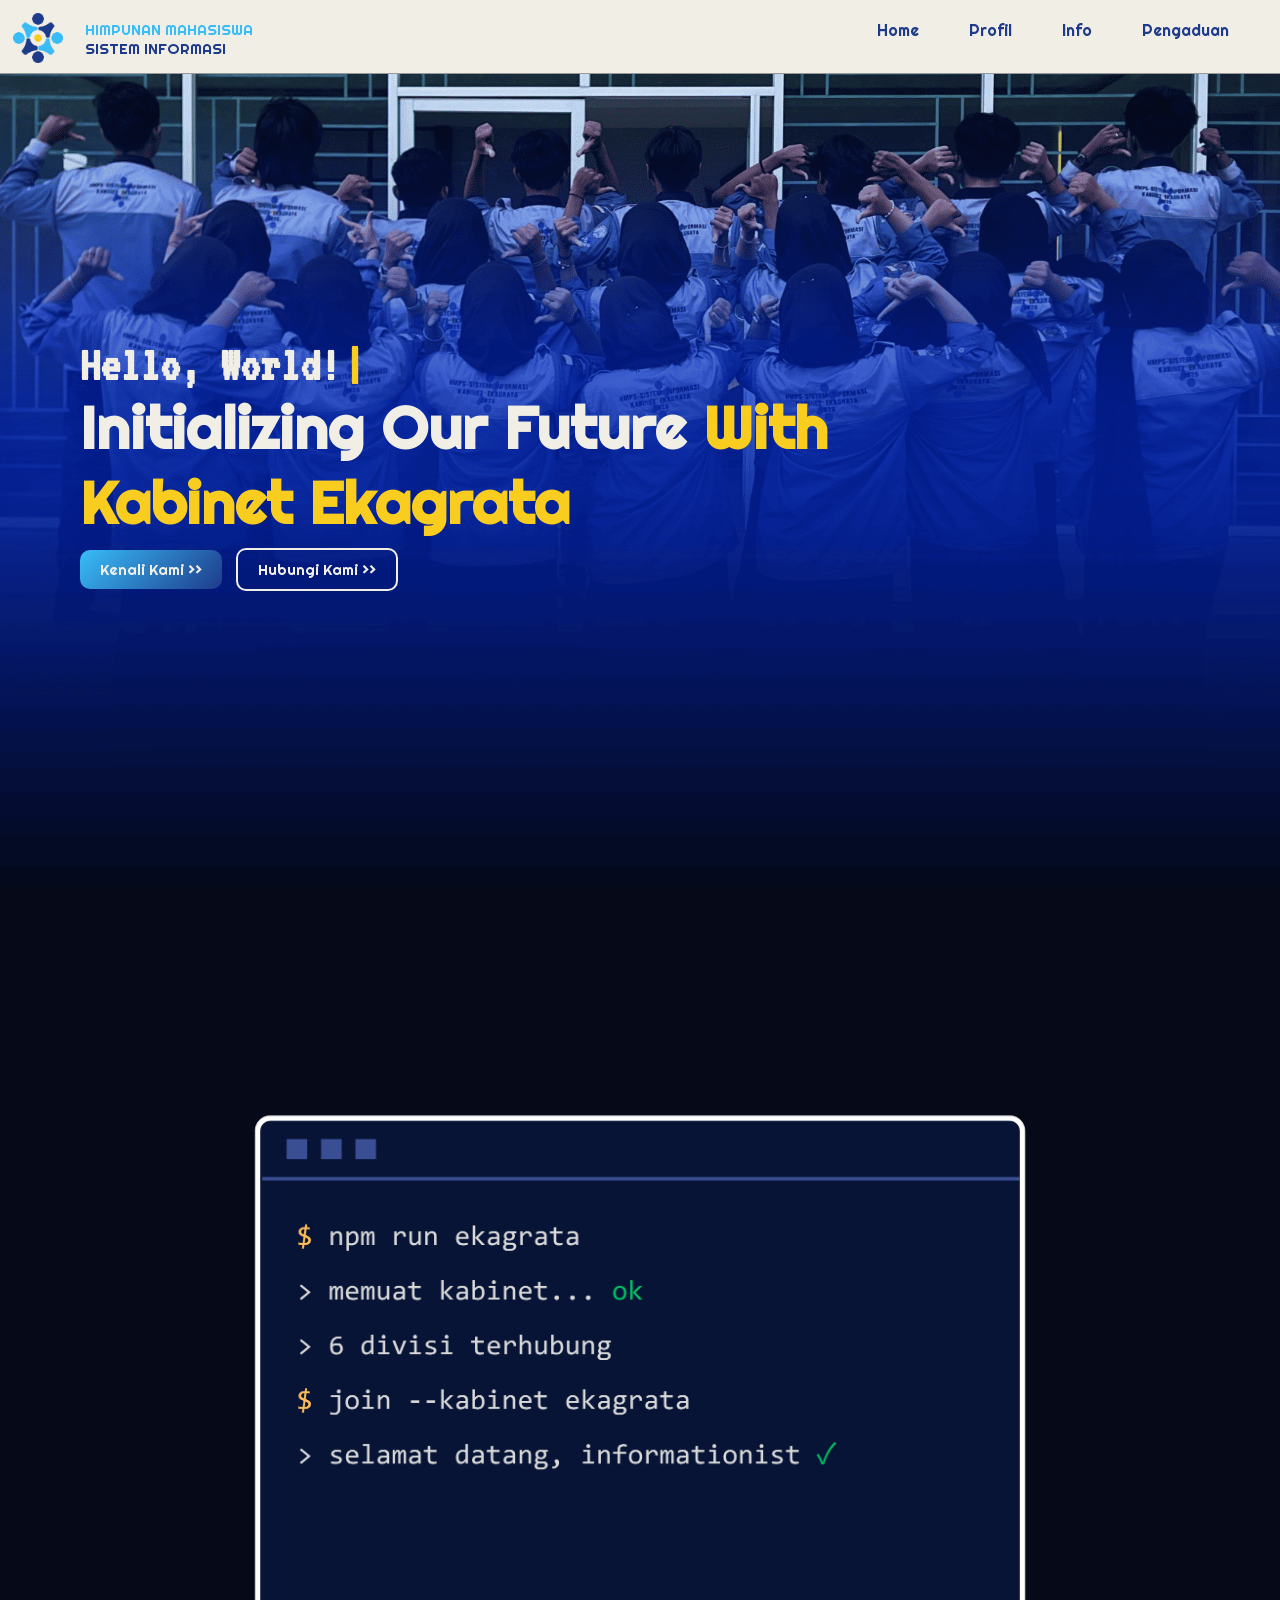
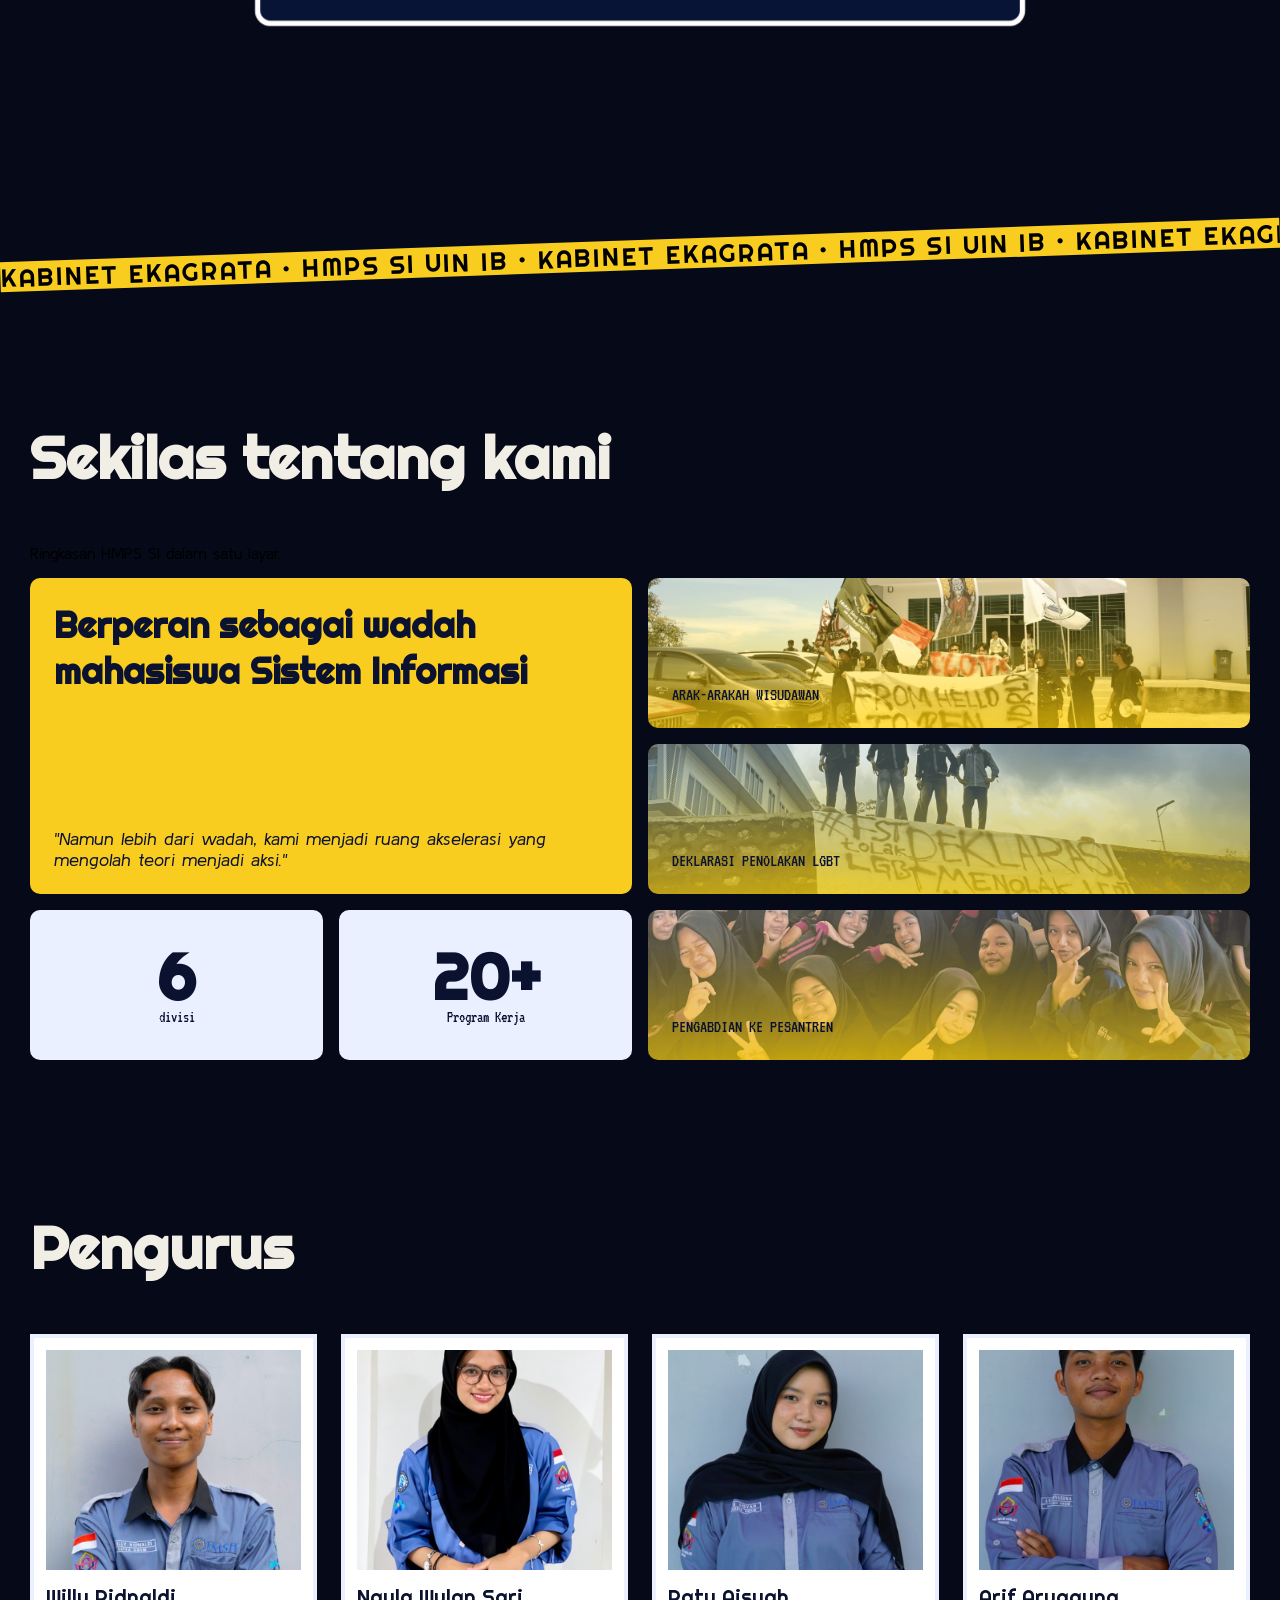
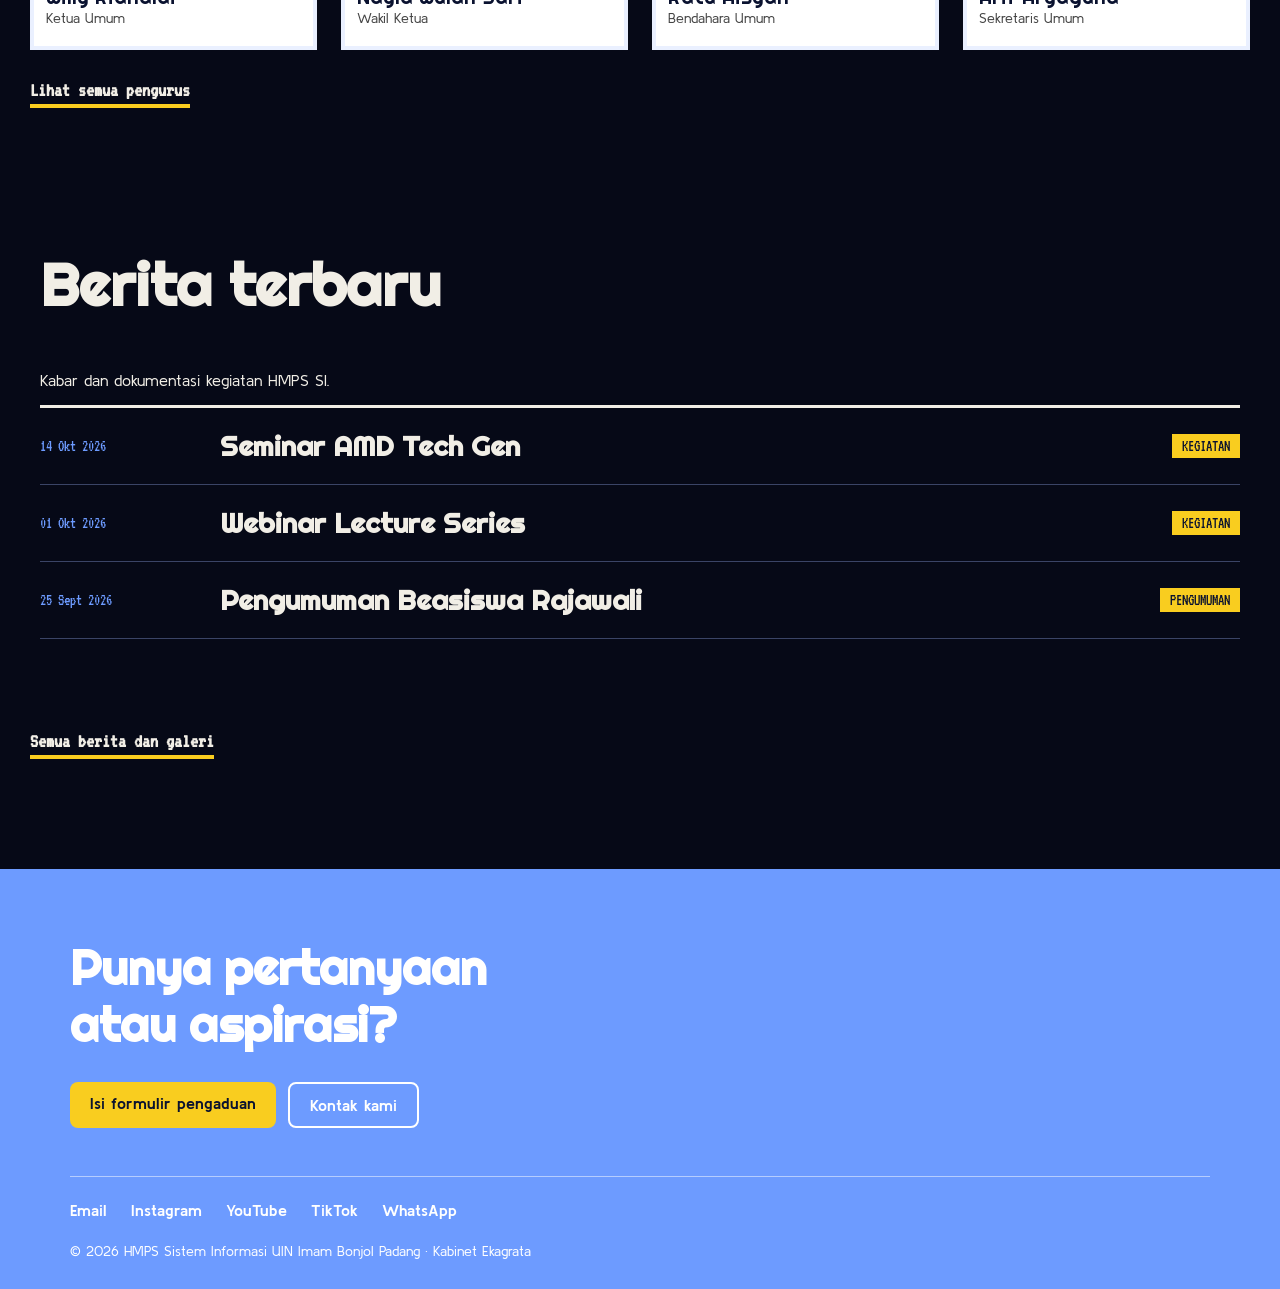
<file: index.html>
<!DOCTYPE html>
<html lang="en">
<head>
    <meta charset="UTF-8">
    <meta name="viewport" content="width=device-width, initial-scale=1.0">
    <title>HMPS SI UIN IB</title>
    <link rel="stylesheet" href="css/style.css"> 
    <link rel="stylesheet" href="css/transisi.css"> 
    <link rel="stylesheet" href="css/mobile.css">
    <link rel="preconnect" href="https://fonts.googleapis.com">
    <link rel="preconnect" href="https://fonts.gstatic.com" crossorigin>
    <link href="https://fonts.googleapis.com/css2?family=Kulim+Park:ital,wght@0,200;0,300;0,400;0,600;0,700;1,200;1,300;1,400;1,600;1,700&family=Righteous&family=VT323&display=swap" rel="stylesheet">
</head>
<body>
    <nav class="nav">
        <a style="display: contents; text-decoration: none;" href="index.html">
            <img class="logo" src="gambar\logo_kabinet-removebg-preview.png" alt="Logo HMPS SI UIN IB">
            <p class="tekskabinet1">HIMPUNAN MAHASISWA <br>
                <span class="tekskabinet2">
                    SISTEM INFORMASI
                </span></p>
            <div class="menu">
                <a href="index.html">Home</a>
                <a href='profil.html'>Profil</a>
                <a href='info.html'>Info</a>
                <a href='pengaduan.html'>Pengaduan</a>
            </div>
        </a>

        <button class="hamburger" aria-label="Buka menu" aria-expanded="false" aria-controls="menu-utama">
            <span></span>
            <span></span>
            <span></span>
        </button>
    </nav>

    <main>
        <section class="hero">

            <div class="hero-content">
                <h1>
                    <span class="heroh0">Hello, World!</span> <br>
                    <span class="heroh2">Initializing Our Future </span>
                    <span class="heroh3"> With <br> Kabinet Ekagrata</span>
                </h1>

                <a href="profil.html" class="btn1">Kenali Kami >></a>
                <a href="profil.html#kontak" class="btn2">Hubungi Kami >></a>
            </div>

        </section>

        <section class="hero2"></section>
        <div class="pembatasmrg">
            <span>KABINET EKAGRATA • HMPS SI UIN IB • KABINET EKAGRATA • HMPS SI UIN IB • KABINET EKAGRATA • HMPS SI UIN IB •</span>
        </div>

        <section style="margin: 30px;">
            <header>
                <h2 class="heroh2" style="margin-top: 150px;"> Sekilas tentang kami</h2>
                <p>Ringkasan HMPS SI dalam satu layar.</p>
            </header>

            <div class="grid">
                <article class="card card-utama">
                    <h3>Berperan sebagai wadah mahasiswa Sistem Informasi</h3>
                    <p style="font-size: 18px; font-family: 'Kulim Park', sans-serif;"><i>"Namun lebih dari wadah, kami menjadi ruang akselerasi yang mengolah teori menjadi aksi."</i></p>
                </article>

                <figure class="card card-foto">
                    <figcaption>ARAK-ARAKAH WISUDAWAN</figcaption>
                </figure>

                <figure class="card card-foto1">
                    <figcaption>DEKLARASI PENOLAKAN LGBT</figcaption>
                </figure>

                <figure class="card card-foto2">
                    <figcaption>PENGABDIAN KE PESANTREN</figcaption>
                </figure>

                <article class="card card-proker">
                    <strong>20+</strong>
                    <span style="font-family: VT323;">Program Kerja</span>
                </article>

                <article class="card card-angka">
                    <strong>6</strong>
                    <span style="font-family: VT323;">divisi</span>
                </article>
            </div>

        </section>

        <section style="margin: 30px;">
            <h2 class="heroh2" style="margin-top: 150px;">Pengurus</h2>
            <div class="pengurus-grid">
                <div class="polaroid">
                <div class="foto foto-ketum"></div>
                    <span class="nama">Willy Ridnaldi</span>
                    <span class="jabatan">Ketua Umum</span>
            </div>

            <div class="pengurus-grid">
            <div class="polaroid">
                <div class="foto foto-waketum"></div>
                    <span class="nama">Nayla Wulan Sari</span>
                    <span class="jabatan">Wakil Ketua</span>
                </div>
            </div>
            <div class="pengurus-grid">
            <div class="polaroid">
                <div class="foto foto-bendahara"></div>
                    <span class="nama">Ratu Aisyah</span>
                    <span class="jabatan">Bendahara Umum</span>
                </div>
            </div>
            <div class="pengurus-grid">
            <div class="polaroid">
                <div class="foto foto-sekretaris"></div>
                    <span class="nama">Arif Aryaguna</span>
                    <span class="jabatan">Sekretaris Umum</span>
                </div>
            </div>
        </section>

        <a href="profil.html#pengurus" class="link-garis">Lihat semua pengurus</a>

        <section class="berita">
            <header>
                <h2 class="heroh2">Berita terbaru</h2>
                <p>Kabar dan dokumentasi kegiatan HMPS SI.</p>
            </header>

            <ul class="berita-list">
                <li class="berita-item">
                    <time class="berita-tanggal" datetime="2026-10-14">14 Okt 2026</time>
                    <h3>Seminar AMD Tech Gen</h3>
                    <span class="berita-tag">Kegiatan</span>
                </li>

                <li class="berita-item">
                    <time class="berita-tanggal" datetime="2026-10-01">01 Okt 2026</time>
                    <h3>Webinar Lecture Series</h3>
                    <span class="berita-tag">Kegiatan</span>
                </li>

                <li class="berita-item">
                    <time class="berita-tanggal" datetime="2026-09-25">25 Sept 2026</time>
                    <h3>Pengumuman Beasiswa Rajawali</h3>
                    <span class="berita-tag">Pengumuman</span>
                </li>

                
            </ul>

            
        </section>
        <a href="info.html" class="link-garis">Semua berita dan galeri</a>

    </main>


    </main>

    <footer class="footer">
        <h2 class="footer-judul">Punya pertanyaan <br> atau aspirasi?</h2>

        <div class="footer-tombol">
            <a href="pengaduan.html" class="footer-btn">Isi formulir pengaduan</a>
            <a href="profil.html#kontak" class="footer-btn-garis">Kontak kami</a>
        </div>

        <address class="footer-kontak">
            <ul>
                <li><a href="mailto:hmpssi@example.com">Email</a></li>
                <li><a href="https://www.instagram.com/hmpssi.uinib?utm_source=ig_web_button_share_sheet&vrfl=ZDNlZDc0MzIxNw==">Instagram</a></li>
                <li><a href="https://youtube.com/@hmps-si?si=JGHKSQcHEHTaTpYr">YouTube</a></li>
                <li><a href="https://www.tiktok.com/@hmpssi.uinib?_r=1&_t=ZS-9Ag6ZfmkTA5">TikTok</a></li>
                <li><a href="https://wa.me/6285245658356">WhatsApp</a></li>
            </ul>
        </address>

        <p class="footer-copy">© 2026 HMPS Sistem Informasi UIN Imam Bonjol Padang · Kabinet Ekagrata</p>
    </footer>
<script src="js\script.js"></script>    
</body>
</html>
</file>
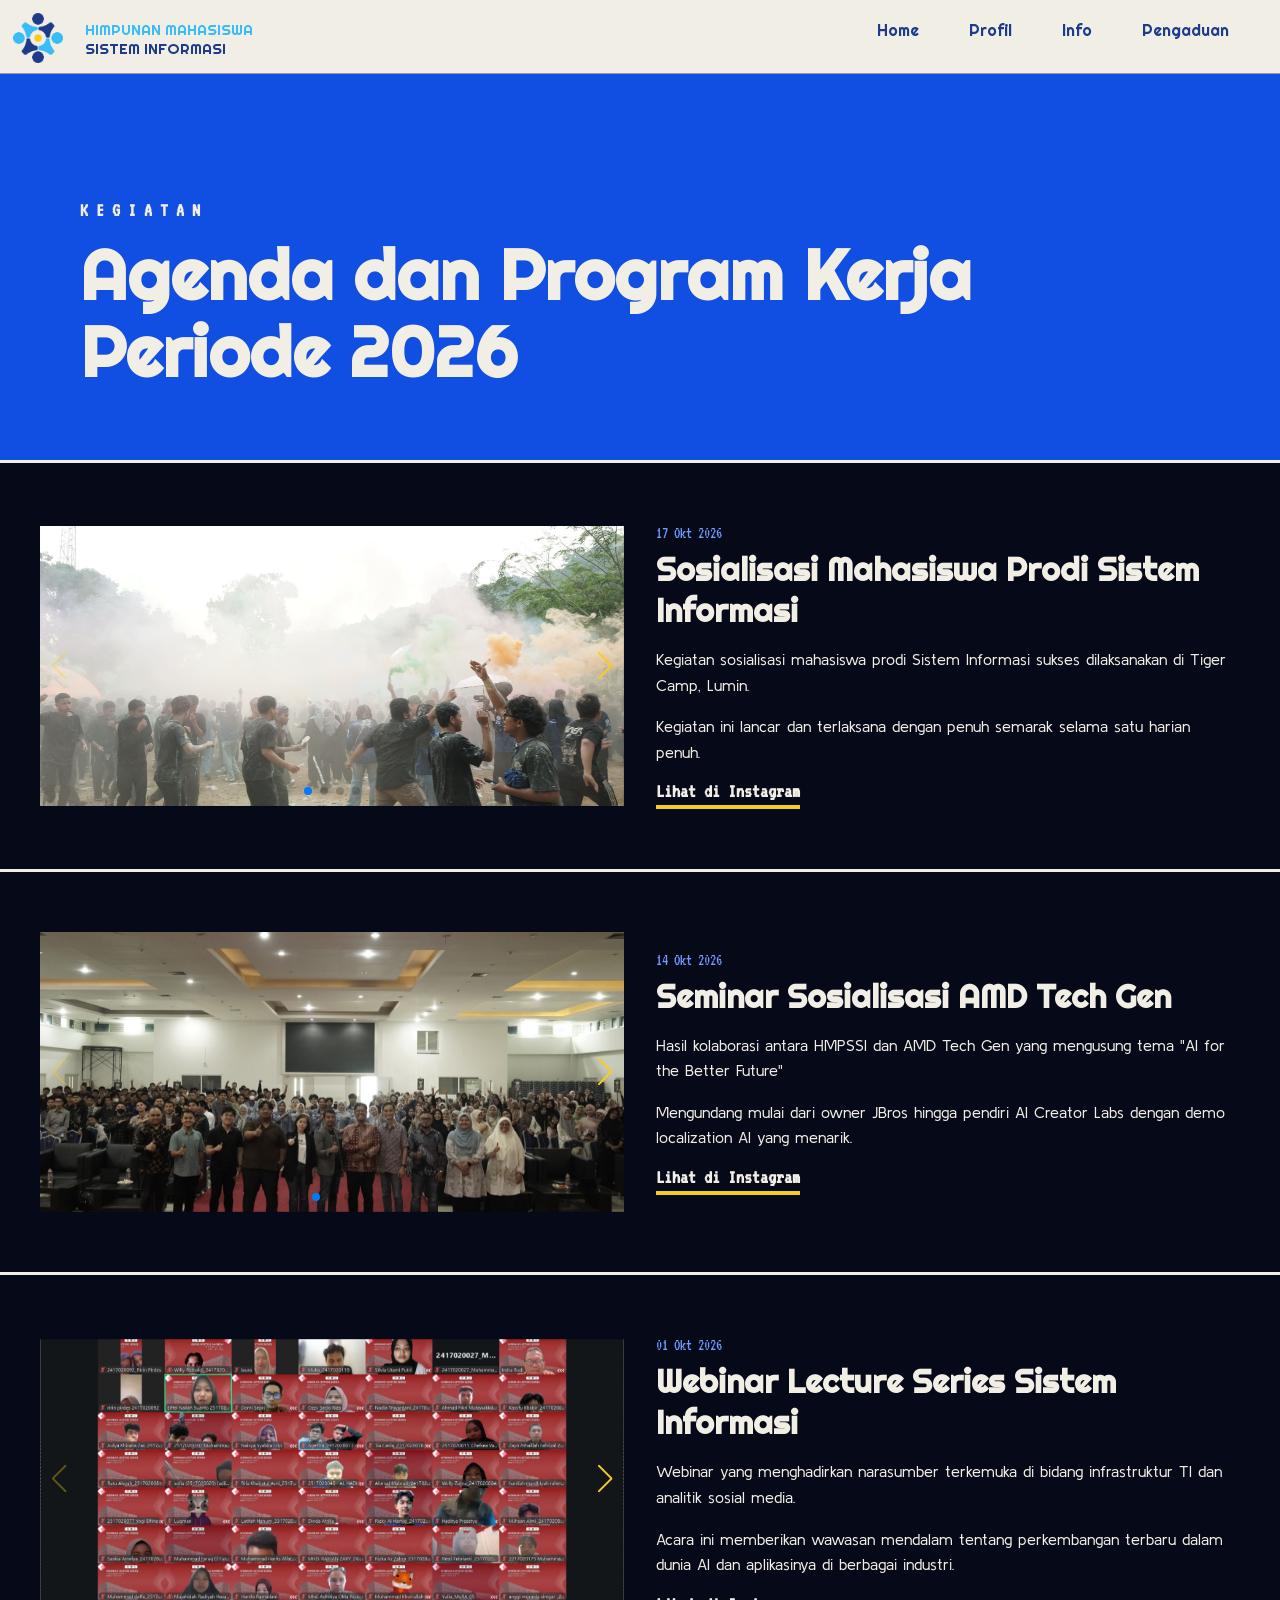
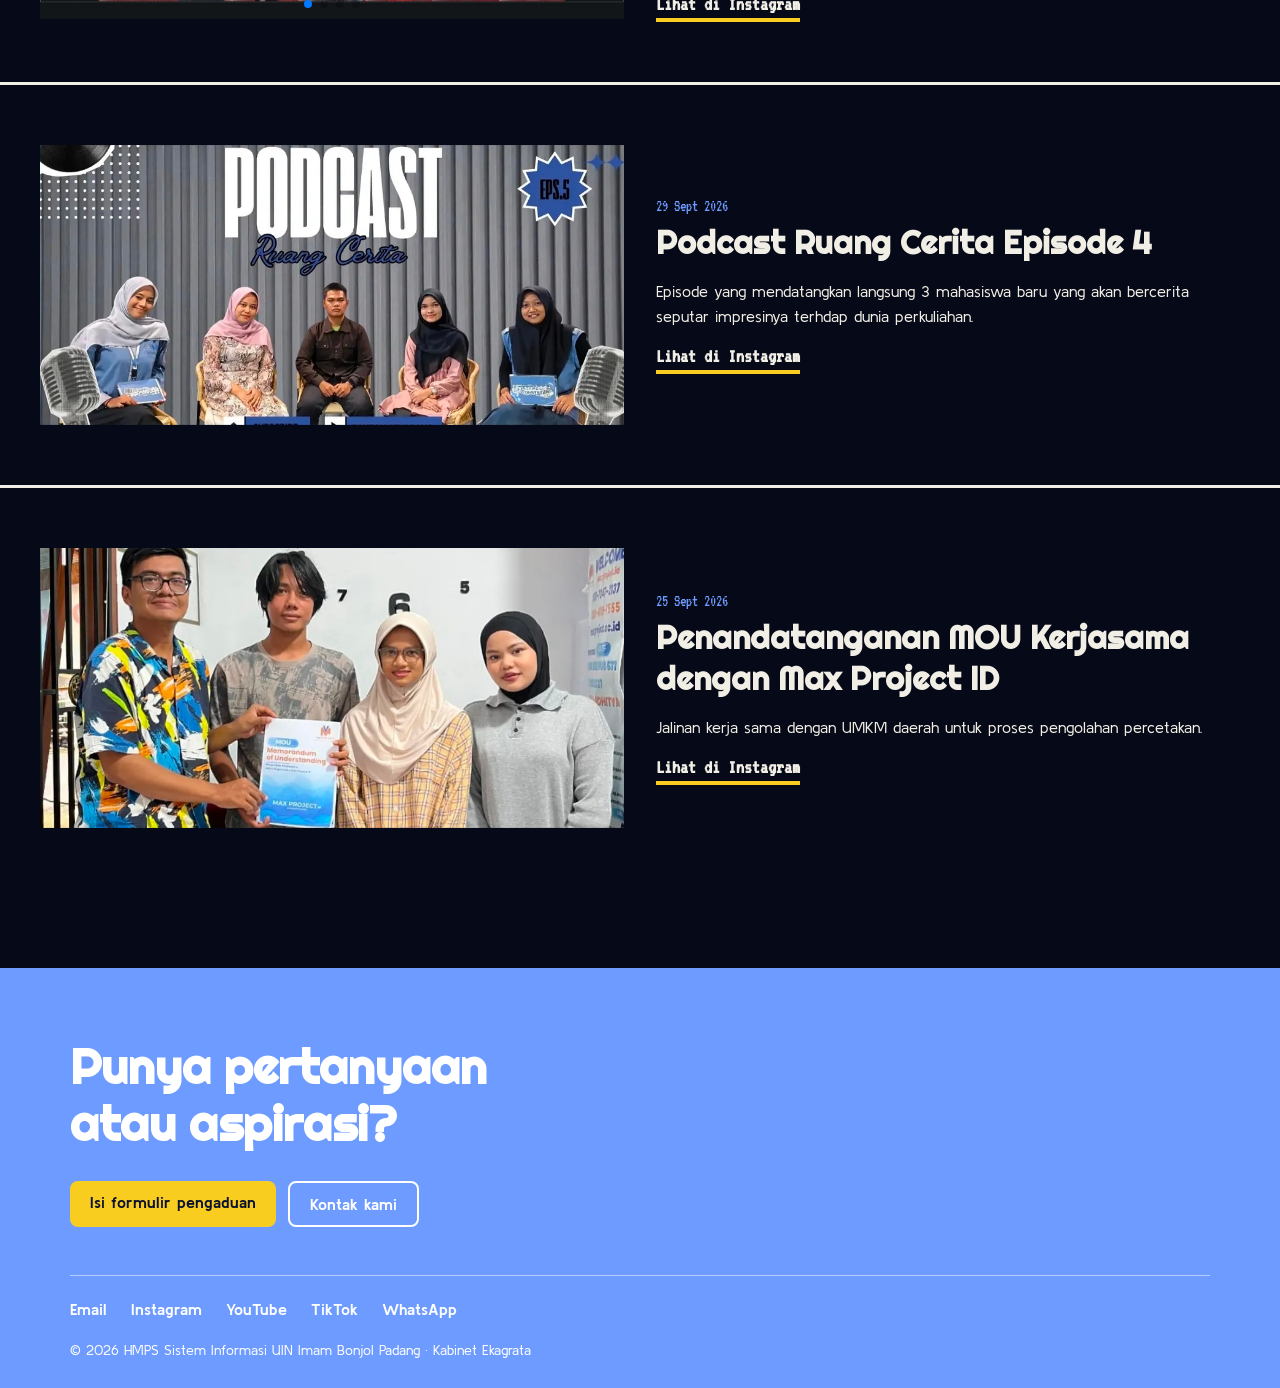
<file: info.html>
<!DOCTYPE html>
<html lang="en">
<head>
    <meta charset="UTF-8">
    <meta name="viewport" content="width=device-width, initial-scale=1.0">
    <title>HMPS SI UIN IB</title>
    <link rel="stylesheet" href="css/style.css">
    <link rel="stylesheet" href="css/stylemenu.css">
    <link rel="stylesheet" href="css/transisi.css">
    <link rel="stylesheet" href="css/mobile.css">
    <link rel="preconnect" href="https://fonts.googleapis.com">
    <link rel="preconnect" href="https://fonts.gstatic.com" crossorigin>
    <link href="https://fonts.googleapis.com/css2?family=Kulim+Park:ital,wght@0,200;0,300;0,400;0,600;0,700;1,200;1,300;1,400;1,600;1,700&family=Righteous&family=VT323&display=swap" rel="stylesheet">
    <link rel="stylesheet" href="https://cdn.jsdelivr.net/npm/swiper@11.1.14/swiper-bundle.min.css">
</head>
<body>
    <nav class="nav">
        <a style="display: contents; text-decoration: none;" href="index.html">
            <img class="logo" src="gambar\logo_kabinet-removebg-preview.png" alt="Logo HMPS SI UIN IB">
            <p class="tekskabinet1">HIMPUNAN MAHASISWA <br>
                <span class="tekskabinet2">
                    SISTEM INFORMASI
                </span></p>
            <div class="menu">
                <a href="index.html">Home</a>
                <a href='profil.html'>Profil</a>
                <a href='info.html'>Info</a>
                <a href='pengaduan.html'>Pengaduan</a>
            </div>
        </a>
        <button class="hamburger" aria-label="Buka menu" aria-expanded="false" aria-controls="menu-utama">
            <span></span>
            <span></span>
            <span></span>
        </button>
    </nav>

    <header>
        <h1>K E G I A T A N</h1>
        <h2>Agenda dan Program Kerja Periode 2026</h2>
    </header>

    <section class="berita-detail">
        <article class="detail-isi">
            <figure class="detail-foto swiper foto-swiper">
                <div class="swiper-wrapper">
                    <div class="swiper-slide">
                        <img src="gambar/berita/sosma1.jpg">
                    </div>
                    <div class="swiper-slide">
                        <img src="gambar/berita/sosma2.jpg">
                    </div>
                    <div class="swiper-slide">
                        <img src="gambar/berita/sosma3.jpg">
                    </div>
                    <div class="swiper-slide">
                        <img src="gambar/berita/sosma4.jpg">
                    </div>                    
                </div>
                <div class="swiper-pagination"></div>
                <div class="swiper-button-prev"></div>
                <div class="swiper-button-next"></div>
            </figure>

            <div class="detail-teks">
                <time class="berita-tanggal" datetime="2026-10-17">17 Okt 2026</time>
                <h2>Sosialisasi Mahasiswa Prodi Sistem Informasi</h2>
                <p>Kegiatan sosialisasi mahasiswa prodi Sistem Informasi sukses dilaksanakan di Tiger Camp, Lumin.</p>
                <p>Kegiatan ini lancar dan terlaksana dengan penuh semarak selama satu harian penuh.</p>
                <a style="margin: 0;" href="https://www.instagram.com/reel/Deqbce0NQhV/?utm_source=ig_web_copy_link&xtok=MzRlODBiNWFlZA==&srtk=MzRlODBiNWFlZA==" class="link-garis">Lihat di Instagram</a>
            </div>
        </article>
    </section>

    <section class="berita-detail">
        <article class="detail-isi">
            <figure class="detail-foto swiper foto-swiper">
                <div class="swiper-wrapper">
                    <div class="swiper-slide">
                        <img src="gambar/berita/amd1.jpg">
                    </div>
                    <div class="swiper-slide">
                        <img src="gambar/berita/amd2.jpg">
                    </div>
                    <div class="swiper-slide">
                        <img src="gambar/berita/amd3.jpg">
                    </div>
                </div>
                <div class="swiper-pagination"></div>
                <div class="swiper-button-prev"></div>
                <div class="swiper-button-next"></div>
            </figure>

            <div class="detail-teks">
                <time class="berita-tanggal" datetime="2026-10-14">14 Okt 2026</time>
                <h2>Seminar Sosialisasi AMD Tech Gen</h2>
                <p>Hasil kolaborasi antara HMPSSI dan AMD Tech Gen yang mengusung tema "AI for the Better Future"</p>
                <p>Mengundang mulai dari owner JBros hingga pendiri AI Creator Labs dengan demo localization AI yang menarik.</p>
                <a style="margin: 0;" href="https://www.instagram.com/reel/Deg2zAATI3S/?utm_source=ig_web_copy_link&srtk=MzRlODBiNWFlZA==" class="link-garis">Lihat di Instagram</a>
            </div>
        </article>
    </section>

    <section class="berita-detail">
        <article class="detail-isi">
            <figure class="detail-foto swiper foto-swiper">
                <div class="swiper-wrapper">
                    <div class="swiper-slide">
                        <img src="gambar/berita/ls1.jpg">
                    </div>
                    <div class="swiper-slide">
                        <img src="gambar/berita/ls2.jpg">
                    </div>
                    <div class="swiper-slide">
                        <img src="gambar/berita/ls3.jpg">
                    </div>
                    <div class="swiper-slide">
                        <img src="gambar/berita/ls4.jpg">
                    </div>
                </div>
                <div class="swiper-pagination"></div>
                <div class="swiper-button-prev"></div>
                <div class="swiper-button-next"></div>
            </figure>

            <div class="detail-teks">
                <time class="berita-tanggal" datetime="2026-10-01">01 Okt 2026</time>
                <h2>Webinar Lecture Series Sistem Informasi</h2>
                <p>Webinar yang menghadirkan narasumber terkemuka di bidang infrastruktur TI dan analitik sosial media.</p>
                <p>Acara ini memberikan wawasan mendalam tentang perkembangan terbaru dalam dunia AI dan aplikasinya di berbagai industri.</p>
                <a style="margin: 0;" href="https://www.instagram.com/p/Dd_ReVvmg5A/?utm_source=ig_web_copy_link&psln=MzRlODBiNWFlZA==&srtk=MzRlODBiNWFlZA==" class="link-garis">Lihat di Instagram</a>
            </div>
        </article>
    </section>

    <section class="berita-detail">
        <article class="detail-isi">
            <figure class="detail-foto swiper foto-swiper">
                <div class="swiper-wrapper">
                    <div class="swiper-slide">
                        <img src="gambar/berita/podcastep5.jpg">
                    </div>
                </div>
                <div class="swiper-pagination"></div>
                <div class="swiper-button-prev"></div>
                <div class="swiper-button-next"></div>
            </figure>

            <div class="detail-teks">
                <time class="berita-tanggal" datetime="2026-09-29">29 Sept 2026</time>
                <h2>Podcast Ruang Cerita Episode 4</h2>
                <p>Episode yang mendatangkan langsung 3 mahasiswa baru yang akan bercerita seputar impresinya terhdap dunia perkuliahan.</p>
                <a style="margin: 0;" href="https://www.instagram.com/reel/Deg2zAATI3S/?utm_source=ig_web_copy_link&srtk=MzRlODBiNWFlZA==" class="link-garis">Lihat di Instagram</a>
            </div>
        </article>
    </section>

    <section class="berita-detail">
        <article class="detail-isi">
            <figure class="detail-foto swiper foto-swiper">
                <div class="swiper-wrapper">
                    <div class="swiper-slide">
                        <img src="gambar/berita/moumax.jpg">
                    </div>
                </div>
                <div class="swiper-pagination"></div>
                <div class="swiper-button-prev"></div>
                <div class="swiper-button-next"></div>
            </figure>

            <div class="detail-teks">
                <time class="berita-tanggal" datetime="2026-09-25">25 Sept 2026</time>
                <h2>Penandatanganan MOU Kerjasama dengan Max Project ID</h2>
                <p>Jalinan kerja sama dengan UMKM daerah untuk proses pengolahan percetakan.</p>
                <a style="margin: 0;" href="https://www.instagram.com/reel/Deg2zAATI3S/?utm_source=ig_web_copy_link&srtk=MzRlODBiNWFlZA==" class="link-garis">Lihat di Instagram</a>
            </div>
        </article>
    </section>

    </main>

    <footer class="footer">
        <h2 class="footer-judul">Punya pertanyaan <br> atau aspirasi?</h2>

        <div class="footer-tombol">
            <a href="pengaduan.html" class="footer-btn">Isi formulir pengaduan</a>
            <a href="profil.html#kontak" class="footer-btn-garis">Kontak kami</a>
        </div>

        <address class="footer-kontak">
            <ul>
                <li><a href="mailto:hmpssi@example.com">Email</a></li>
                <li><a href="https://www.instagram.com/hmpssi.uinib?utm_source=ig_web_button_share_sheet&vrfl=ZDNlZDc0MzIxNw==">Instagram</a></li>
                <li><a href="https://youtube.com/@hmps-si?si=JGHKSQcHEHTaTpYr">YouTube</a></li>
                <li><a href="https://www.tiktok.com/@hmpssi.uinib?_r=1&_t=ZS-9Ag6ZfmkTA5">TikTok</a></li>
                <li><a href="https://wa.me/6285245658356">WhatsApp</a></li>
            </ul>
        </address>

        <p class="footer-copy">© 2026 HMPS Sistem Informasi UIN Imam Bonjol Padang · Kabinet Ekagrata</p>
    </footer>
<script src="https://cdn.jsdelivr.net/npm/swiper@11.1.14/swiper-bundle.min.js"></script>
<script src="js\script.js"></script>
</body>
</file>
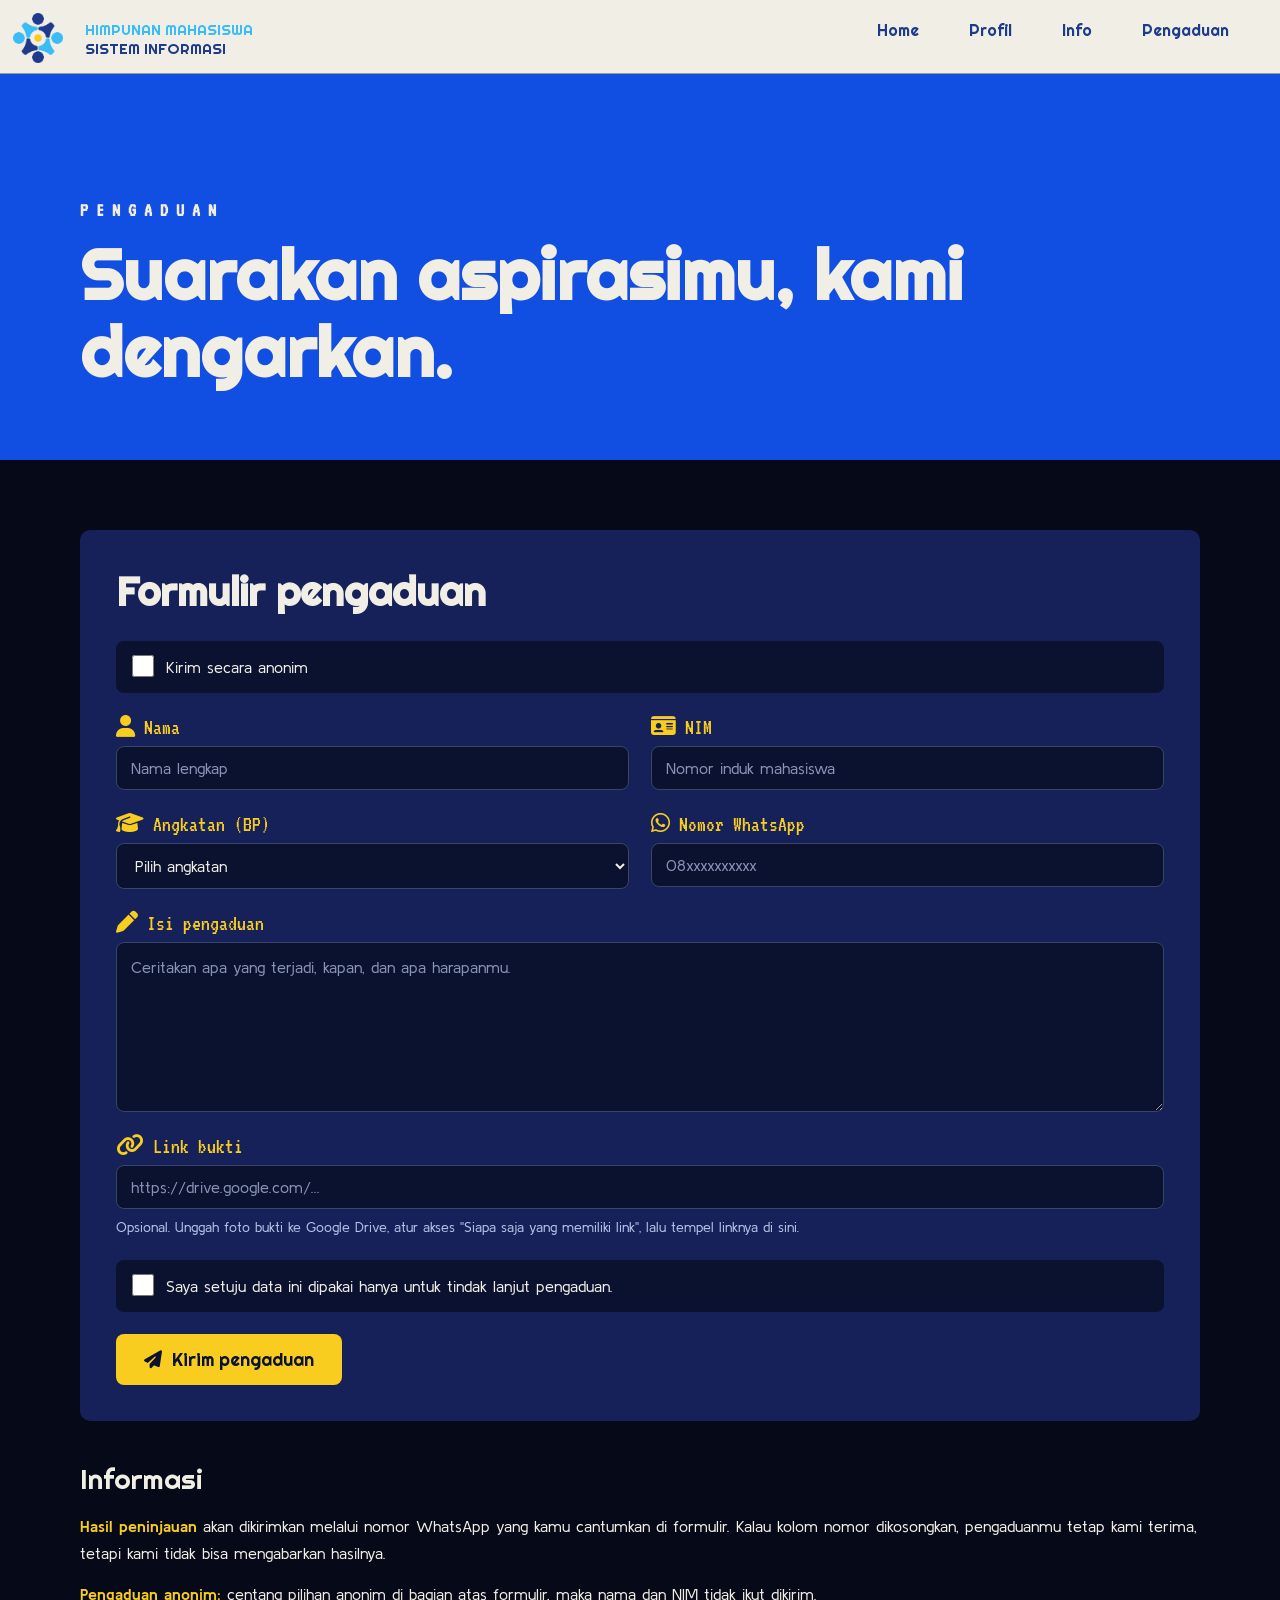
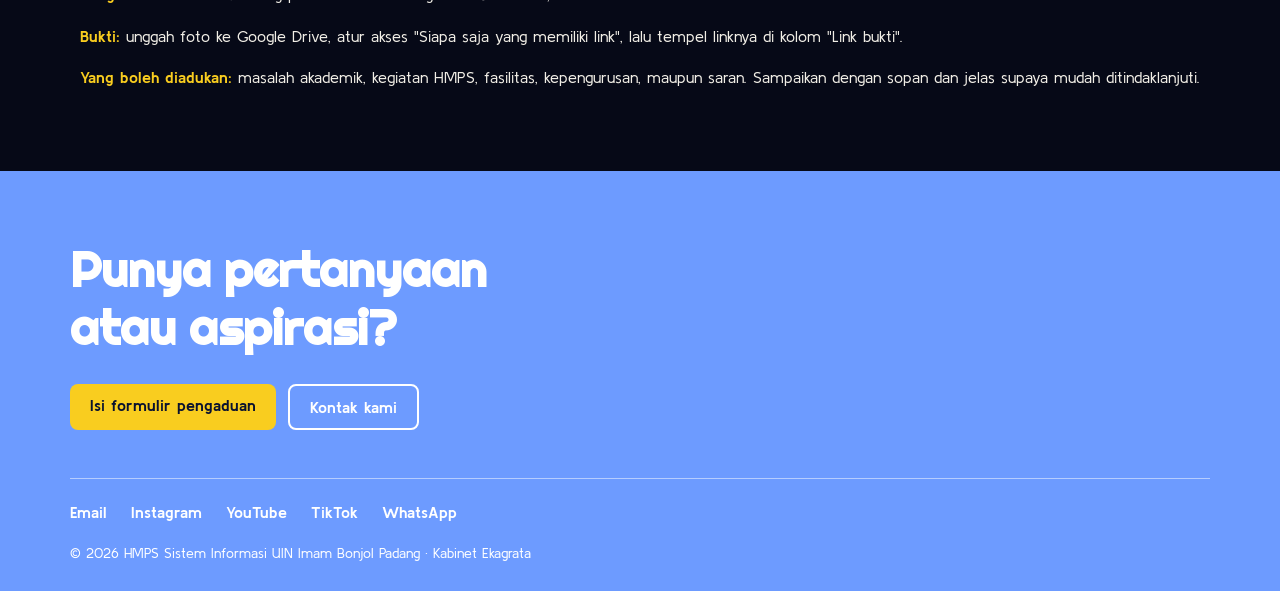
<file: pengaduan.html>
<!DOCTYPE html>
<html lang="id">
<head>
    <meta charset="UTF-8">
    <meta name="viewport" content="width=device-width, initial-scale=1.0">
    <title>Pengaduan | HMPS SI UIN IB</title>
    <link rel="stylesheet" href="css/style.css">
    <link rel="stylesheet" href="css/stylemenu.css">
    <link rel="stylesheet" href="css/transisi.css">
    <link rel="stylesheet" href="css/mobile.css">
    <link rel="stylesheet" href="https://cdnjs.cloudflare.com/ajax/libs/font-awesome/6.5.1/css/all.min.css">
    <link rel="preconnect" href="https://fonts.googleapis.com">
    <link rel="preconnect" href="https://fonts.gstatic.com" crossorigin>
    <link href="https://fonts.googleapis.com/css2?family=Kulim+Park:ital,wght@0,200;0,300;0,400;0,600;0,700;1,200;1,300;1,400;1,600;1,700&family=Righteous&family=VT323&display=swap" rel="stylesheet">
</head>
<body>
    <nav class="nav">
        <a style="display: contents; text-decoration: none;" href="index.html">
            <img class="logo" src="gambar/logo_kabinet-removebg-preview.png" alt="Logo HMPS SI UIN IB">
            <p class="tekskabinet1">HIMPUNAN MAHASISWA <br>
                <span class="tekskabinet2">SISTEM INFORMASI</span></p>
        </a>

        <div class="menu">
            <a href="index.html">Home</a>
            <a href='profil.html'>Profil</a>
            <a href='info.html'>Info</a>
            <a href='pengaduan.html'>Pengaduan</a>
        </div>

        <button class="hamburger">
            <span></span>
            <span></span>
            <span></span>
        </button>
    </nav>

    <header>
        <h1>P E N G A D U A N</h1>
        <h2>Suarakan aspirasimu, kami dengarkan.</h2>
    </header>

    <main class="pengaduan">
        <div class="pengaduan-isi">

            <section class="form-kartu">
                <h2 id="judul-form" class="heroh2">Formulir pengaduan</h2>
                <form class="form-pengaduan">

                    <div class="centang">
                        <input type="checkbox" id="anonim">
                        <label for="anonim" class="label-biasa">Kirim secara anonim</label>
                    </div>

                    <div class="baris">
                        <div class="grup">
                            <label for="nama"><i class="fa-solid fa-user"></i> Nama</label>
                            <input type="text" placeholder="Nama lengkap">
                        </div>
                        <div class="grup">
                            <label for="nim"><i class="fa-solid fa-id-card"></i> NIM</label>
                            <input type="text" id="nim" inputmode="numeric" placeholder="Nomor induk mahasiswa">
                        </div>
                    </div>

                    <div class="baris">
                        <div class="grup">
                            <label for="angkatan"><i class="fa-solid fa-graduation-cap"></i> Angkatan (BP)</label>
                            <select>
                                <option value="" selected disabled>Pilih angkatan</option>
                                <option value="26">BP 26</option>
                                <option value="25">BP 25</option>
                                <option value="24">BP 24</option>
                                <option value="23">BP 23</option>
                                <option value="22">BP 22</option>
                            </select>
                        </div>
                        <div class="grup">
                            <label for="whatsapp"><i class="fa-brands fa-whatsapp"></i> Nomor WhatsApp</label>
                            <input type="tel" inputmode="numeric" placeholder="08xxxxxxxxxx">
                        </div>
                    </div>

                    <div class="grup">
                        <div class="label-baris">
                            <label for="isi"><i class="fa-solid fa-pen"></i> Isi pengaduan</label>
                        </div>
                        <textarea id="isi" name="isi" rows="6" placeholder="Ceritakan apa yang terjadi, kapan, dan apa harapanmu."></textarea>
                    </div>

                    <div class="grup">
                        <label for="bukti"><i class="fa-solid fa-link"></i> Link bukti</label>
                        <input type="url" placeholder="https://drive.google.com/...">
                        <small>Opsional. Unggah foto bukti ke Google Drive, atur akses "Siapa saja yang memiliki link", lalu tempel linknya di sini.</small>
                    </div>

                    <div class="grup">
                        <div class="centang">
                            <input type="checkbox" required>
                            <label for="setuju" class="label-biasa">Saya setuju data ini dipakai hanya untuk tindak lanjut pengaduan.</label>
                        </div>
                    </div>

                    <button type="submit" class="tombol-kirim">
                        <i class="fa-solid fa-paper-plane"></i> Kirim pengaduan
                    </button>
                </form>
            </section>

        </div>

        <section class="info-teks">
            <h2 id="judul-info">Informasi</h2>
            <p><b>Hasil peninjauan</b> akan dikirimkan melalui nomor WhatsApp yang kamu cantumkan di formulir. Kalau kolom nomor dikosongkan, pengaduanmu tetap kami terima, tetapi kami tidak bisa mengabarkan hasilnya.</p>
            <p><b>Pengaduan anonim:</b> centang pilihan anonim di bagian atas formulir, maka nama dan NIM tidak ikut dikirim.</p>
            <p><b>Bukti:</b> unggah foto ke Google Drive, atur akses "Siapa saja yang memiliki link", lalu tempel linknya di kolom "Link bukti".</p>
            <p><b>Yang boleh diadukan:</b> masalah akademik, kegiatan HMPS, fasilitas, kepengurusan, maupun saran. Sampaikan dengan sopan dan jelas supaya mudah ditindaklanjuti.</p>
        </section>
    </main>

    <footer class="footer">
        <h2 class="footer-judul">Punya pertanyaan <br> atau aspirasi?</h2>

        <div class="footer-tombol">
            <a href="pengaduan.html" class="footer-btn">Isi formulir pengaduan</a>
            <a href="profil.html#kontak" class="footer-btn-garis">Kontak kami</a>
        </div>

        <address class="footer-kontak">
            <ul>
                <li><a href="mailto:hmpssi@example.com">Email</a></li>
                <li><a href="https://www.instagram.com/hmpssi.uinib?utm_source=ig_web_button_share_sheet&vrfl=ZDNlZDc0MzIxNw==">Instagram</a></li>
                <li><a href="https://youtube.com/@hmps-si?si=JGHKSQcHEHTaTpYr">YouTube</a></li>
                <li><a href="https://www.tiktok.com/@hmpssi.uinib?_r=1&_t=ZS-9Ag6ZfmkTA5">TikTok</a></li>
                <li><a href="https://wa.me/6285245658356">WhatsApp</a></li>
            </ul>
        </address>

        <p class="footer-copy">© 2026 HMPS Sistem Informasi UIN Imam Bonjol Padang · Kabinet Ekagrata</p>
    </footer>
<script src="js\script.js"></script>
</body>
</html>
</file>
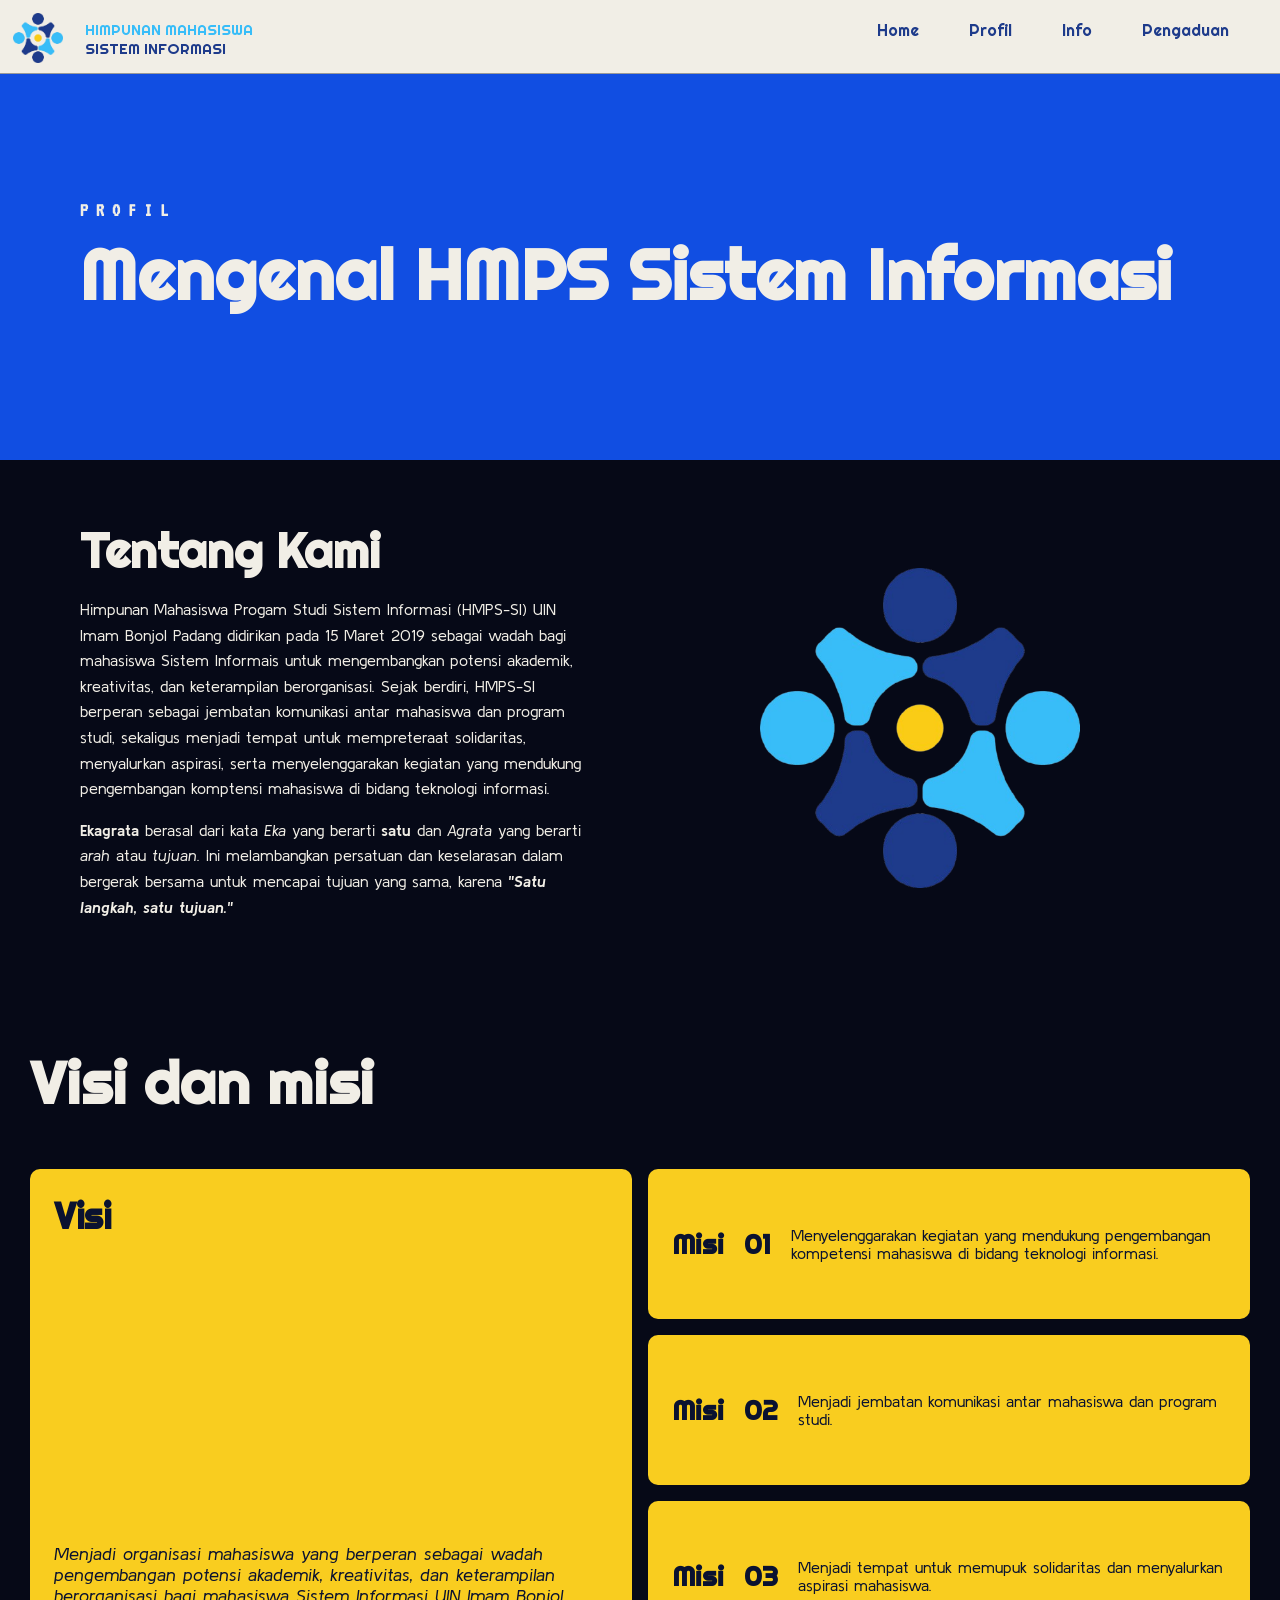
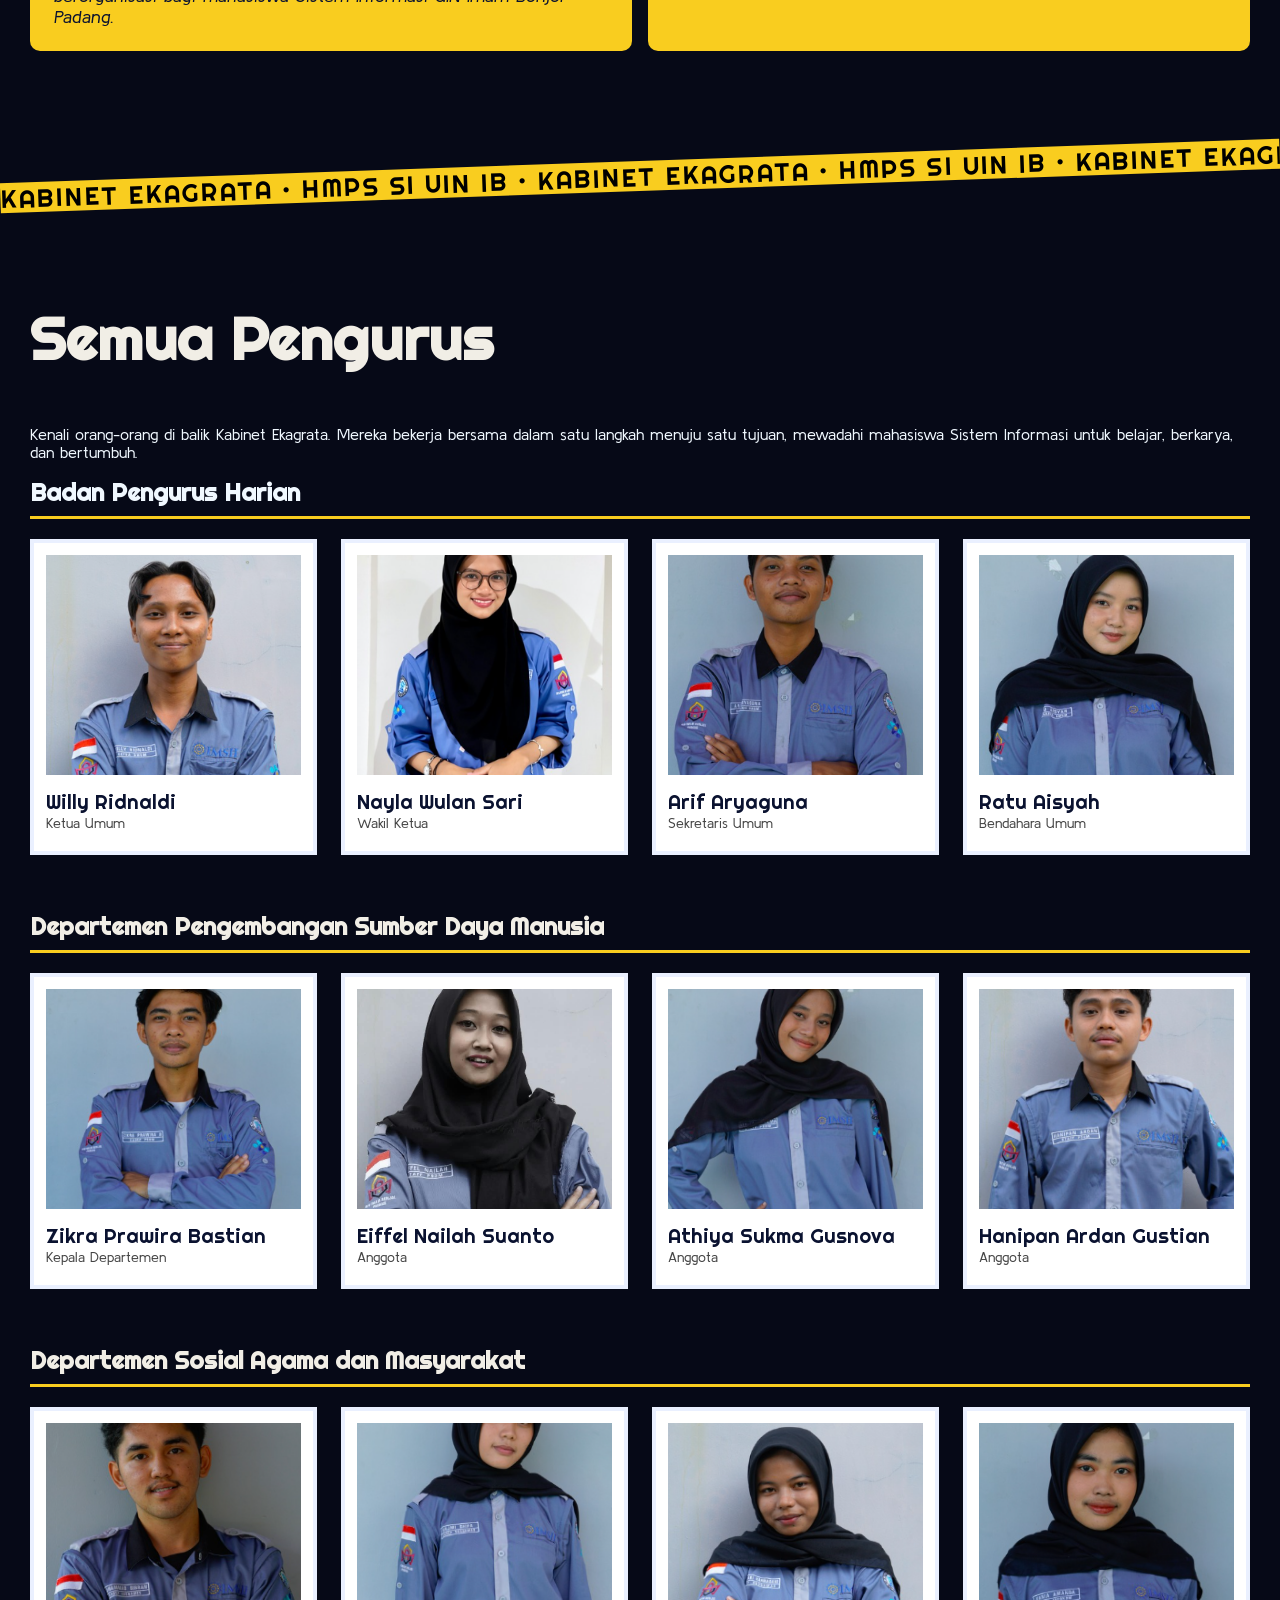
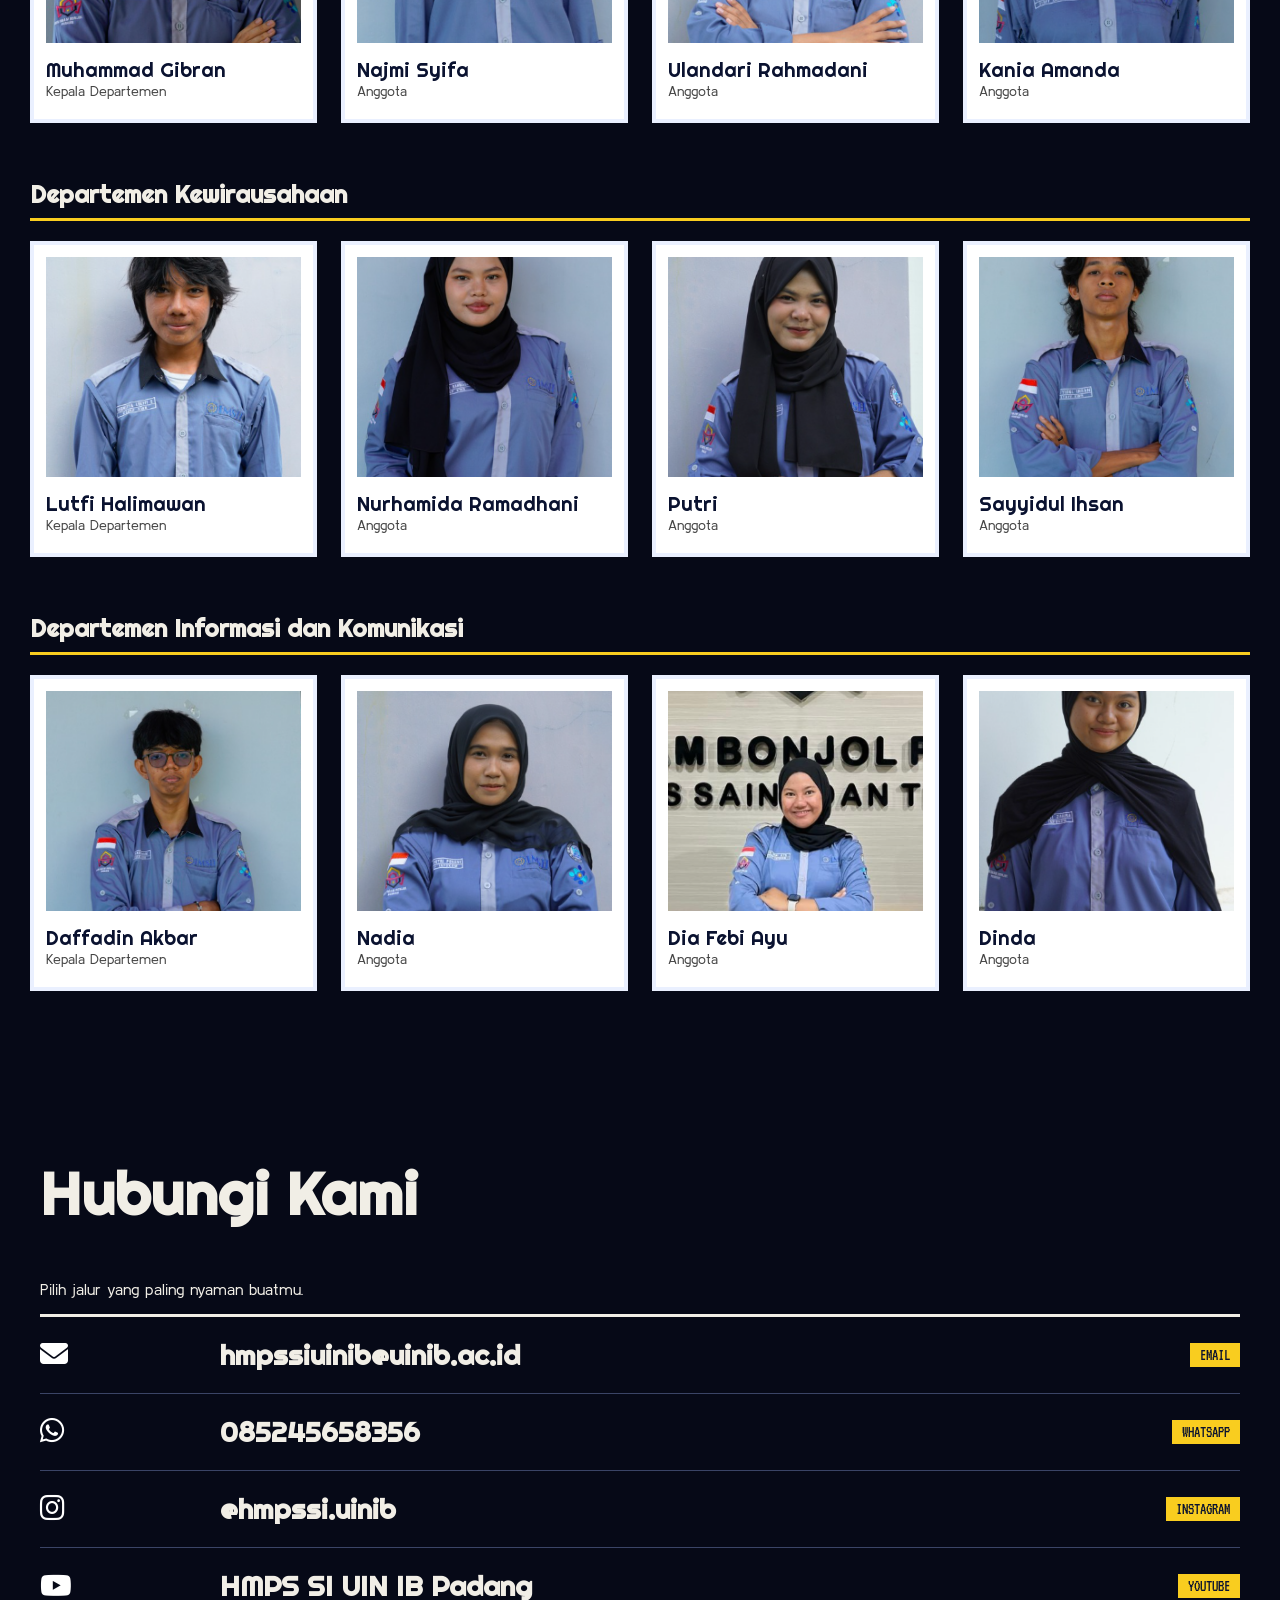
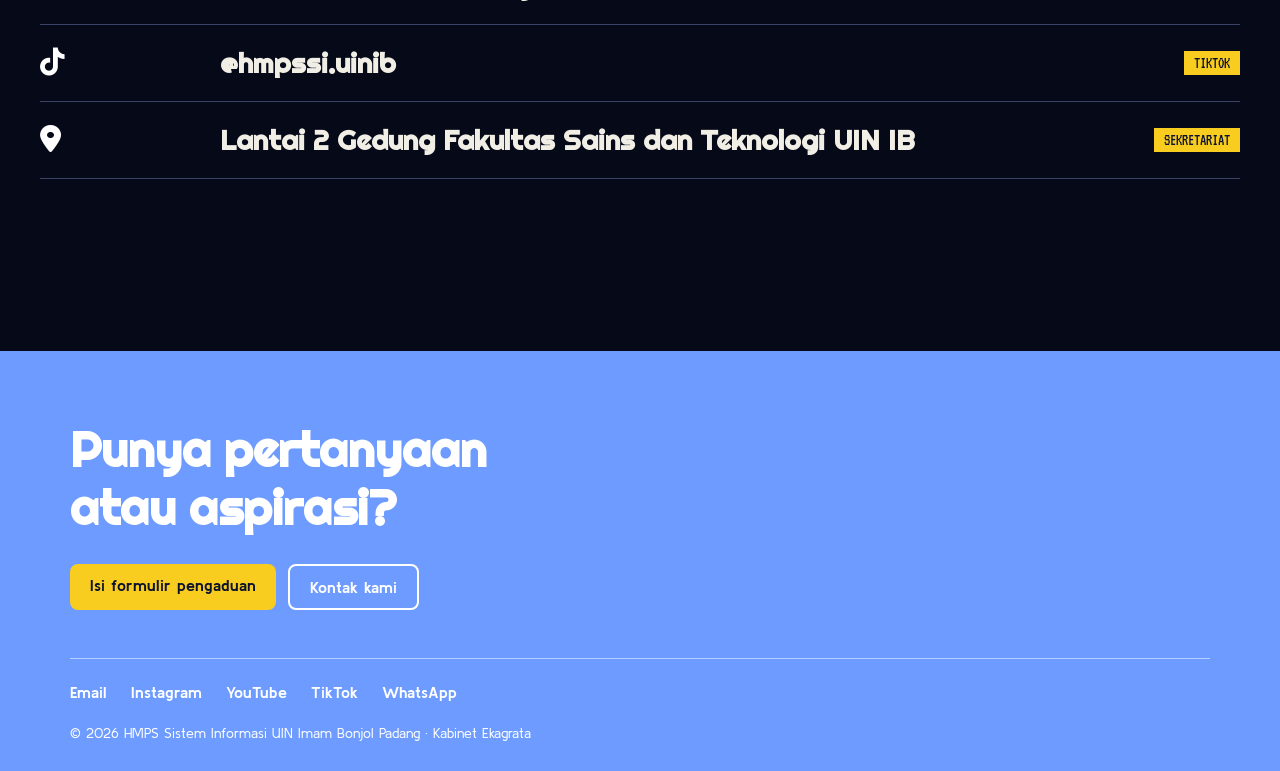
<file: profil.html>
<!DOCTYPE html>
<html lang="en">
<head>
    <meta charset="UTF-8">
    <meta name="viewport" content="width=device-width, initial-scale=1.0">
    <title>HMPS SI UIN IB</title>
    <link rel="stylesheet" href="css/style.css">
    <link rel="stylesheet" href="css/stylemenu.css">
    <link rel="stylesheet" href="css/transisi.css">
    <link rel="stylesheet" href="css/mobile.css">
    <link rel="preconnect" href="https://fonts.googleapis.com">
    <link rel="preconnect" href="https://fonts.gstatic.com" crossorigin>
    <link href="https://fonts.googleapis.com/css2?family=Kulim+Park:ital,wght@0,200;0,300;0,400;0,600;0,700;1,200;1,300;1,400;1,600;1,700&family=Righteous&family=VT323&display=swap" rel="stylesheet">
    <link rel="stylesheet" href="https://cdnjs.cloudflare.com/ajax/libs/font-awesome/6.5.1/css/all.min.css">
</head>
<body>
    <nav class="nav">
        <a style="display: contents; text-decoration: none;" href="index.html">
            <img class="logo" src="gambar\logo_kabinet-removebg-preview.png" alt="Logo HMPS SI UIN IB">
            <p class="tekskabinet1">HIMPUNAN MAHASISWA <br>
                <span class="tekskabinet2">
                    SISTEM INFORMASI
                </span></p>
            <div class="menu">
                <a href="index.html">Home</a>
                <a href='profil.html'>Profil</a>
                <a href='info.html'>Info</a>
                <a href='pengaduan.html'>Pengaduan</a>
            </div>
        </a>
        <button class="hamburger" aria-label="Buka menu" aria-expanded="false" aria-controls="menu-utama">
            <span></span>
            <span></span>
            <span></span>
        </button>
    </nav>

    <header>
        <h1>P R O F I L</h1>
        <h2>Mengenal HMPS Sistem Informasi</h2>
    </header>

    <main>
        <section class="tentang">
            <article class="tentang-teks">
                <h2 class="heroh2">Tentang Kami</h2>
                <p>Himpunan Mahasiswa Progam Studi Sistem Informasi (HMPS-SI) UIN Imam Bonjol Padang didirikan pada 15 Maret 2019 sebagai wadah bagi mahasiswa Sistem Informais untuk mengembangkan potensi akademik, kreativitas, dan keterampilan berorganisasi. Sejak berdiri, HMPS-SI berperan sebagai jembatan komunikasi antar mahasiswa dan program studi, sekaligus menjadi tempat untuk mempreteraat solidaritas, menyalurkan aspirasi, serta menyelenggarakan kegiatan yang mendukung pengembangan komptensi mahasiswa di bidang teknologi informasi.</p>
                <p><b>Ekagrata</b> berasal dari kata <i>Eka</i> yang berarti <b>satu</b> dan <i>Agrata</i> yang berarti <i>arah</i> atau <i>tujuan</i>. Ini melambangkan persatuan dan keselarasan dalam bergerak bersama untuk mencapai tujuan yang sama, karena <i><b>"Satu langkah, satu tujuan."</b></i></p>
            </article>

            <aside class="tentang-logo">
                <img src="gambar/logo_kabinet-removebg-preview.png" alt="Logo Kabinet Ekagrata">
            </aside>
        </section>

        <section style="margin: 30px;" class="visimisi">
            <h2 class="heroh2">Visi dan misi</h2>

            <div class="grid">
                <article class="card card-utama card-visi">
                    <h3>Visi</h3>
                    <p style="font-size: 18px;"><i>Menjadi organisasi mahasiswa yang berperan sebagai wadah pengembangan potensi akademik, kreativitas, dan keterampilan berorganisasi bagi mahasiswa Sistem Informasi UIN Imam Bonjol Padang.</i></p>
                </article>

                <article class="card card-misi">
                    <h3>Misi</h3>
                    <h3>01</h3>
                    <p>Menyelenggarakan kegiatan yang mendukung pengembangan kompetensi mahasiswa di bidang teknologi informasi.</p>
                </article>
                <article class="card card-misi">
                    <h3>Misi</h3>
                    <h3>02</h3>
                    <p>Menjadi jembatan komunikasi antar mahasiswa dan program studi.</p>
                </article>
                <article class="card card-misi">
                    <h3>Misi</h3>
                    <h3>03</h3>
                    <p>Menjadi tempat untuk memupuk solidaritas dan menyalurkan aspirasi mahasiswa.</p>
                </article>
            </div>
        </section>

        <div style="margin: 110px 0px 110px;" class="pembatasmrg">
            <span>KABINET EKAGRATA • HMPS SI UIN IB • KABINET EKAGRATA • HMPS SI UIN IB • KABINET EKAGRATA • HMPS SI UIN IB •</span>
        </div>

        <section id="pengurus" style="margin: 30px" class="pengurus">
            <div>
                <h2 class="heroh2">Semua Pengurus</h2>
                <p style="color: aliceblue;">Kenali orang-orang di balik Kabinet Ekagrata. Mereka bekerja bersama dalam satu langkah menuju satu tujuan, mewadahi mahasiswa Sistem Informasi untuk belajar, berkarya, dan bertumbuh.</p>
            </div>

            <section class="kelompok">
                <h3 style="color: aliceblue;">Badan Pengurus Harian</h3>
                <div class="pengurus-grid">
                    <div class="polaroid">
                        <div class="foto foto-ketum"></div>
                        <span class="nama">Willy Ridnaldi</span>
                        <span class="jabatan">Ketua Umum</span>
                    </div>
                    <div class="polaroid">
                        <div class="foto foto-waketum"></div>
                        <span class="nama">Nayla Wulan Sari</span>
                        <span class="jabatan">Wakil Ketua</span>
                    </div>
                    <div class="polaroid">
                        <div class="foto foto-sekretaris"></div>
                        <span class="nama">Arif Aryaguna</span>
                        <span class="jabatan">Sekretaris Umum</span>
                    </div>
                    <div class="polaroid">
                        <div class="foto foto-bendahara"></div>
                        <span class="nama">Ratu Aisyah</span>
                        <span class="jabatan">Bendahara Umum</span>
                    </div>
                </div>
            </section>

            <section class="kelompok">
                <h3>Departemen Pengembangan Sumber Daya Manusia</h3>
                <div class="pengurus-grid">
                    <div class="polaroid">
                        <div class="foto foto-zikra"></div>
                        <span class="nama">Zikra Prawira Bastian</span>
                        <span class="jabatan">Kepala Departemen</span>
                    </div>
                    <div class="polaroid">
                        <div class="foto foto-aku"></div>
                        <span class="nama">Eiffel Nailah Suanto</span>
                        <span class="jabatan">Anggota</span>
                    </div>
                    <div class="polaroid">
                        <div class="foto foto-tiya"></div>
                        <span class="nama">Athiya Sukma Gusnova</span>
                        <span class="jabatan">Anggota</span>
                    </div>
                    <div class="polaroid">
                        <div class="foto foto-tian"></div>
                        <span class="nama">Hanipan Ardan Gustian</span>
                        <span class="jabatan">Anggota</span>
                    </div>
                </div>
            </section>

            <section class="kelompok">
                <h3>Departemen Sosial Agama dan Masyarakat</h3>
                <div class="pengurus-grid">
                    <div class="polaroid">
                        <div class="foto foto-gibran"></div>
                        <span class="nama">Muhammad Gibran</span>
                        <span class="jabatan">Kepala Departemen</span>
                    </div>
                    <div class="polaroid">
                        <div class="foto foto-najmi"></div>
                        <span class="nama">Najmi Syifa</span>
                        <span class="jabatan">Anggota</span>
                    </div>
                    <div class="polaroid">
                        <div class="foto foto-ulan"></div>
                        <span class="nama">Ulandari Rahmadani</span>
                        <span class="jabatan">Anggota</span>
                    </div>
                    <div class="polaroid">
                        <div class="foto foto-kania"></div>
                        <span class="nama">Kania Amanda</span>
                        <span class="jabatan">Anggota</span>
                    </div>
                </div>
            </section>

            <section class="kelompok">
                <h3>Departemen Kewirausahaan</h3>
                <div class="pengurus-grid">
                    <div class="polaroid">
                        <div class="foto foto-lutfi"></div>
                        <span class="nama">Lutfi Halimawan</span>
                        <span class="jabatan">Kepala Departemen</span>
                    </div>
                    <div class="polaroid">
                        <div class="foto foto-ami"></div>
                        <span class="nama">Nurhamida Ramadhani</span>
                        <span class="jabatan">Anggota</span>
                    </div>
                    <div class="polaroid">
                        <div class="foto foto-putri"></div>
                        <span class="nama">Putri</span>
                        <span class="jabatan">Anggota</span>
                    </div>
                    <div class="polaroid">
                        <div class="foto foto-ihsan"></div>
                        <span class="nama">Sayyidul Ihsan</span>
                        <span class="jabatan">Anggota</span>
                    </div>
                </div>
            </section>

            <section class="kelompok">
                <h3>Departemen Informasi dan Komunikasi</h3>
                <div class="pengurus-grid">
                    <div class="polaroid">
                        <div class="foto foto-daffa"></div>
                        <span class="nama">Daffadin Akbar</span>
                        <span class="jabatan">Kepala Departemen</span>
                    </div>
                    <div class="polaroid">
                        <div class="foto foto-nadia"></div>
                        <span class="nama">Nadia</span>
                        <span class="jabatan">Anggota</span>
                    </div>
                    <div class="polaroid">
                        <div class="foto foto-febi"></div>
                        <span class="nama">Dia Febi Ayu</span>
                        <span class="jabatan">Anggota</span>
                    </div>
                    <div class="polaroid">
                        <div class="foto foto-dinda"></div>
                        <span class="nama">Dinda</span>
                        <span class="jabatan">Anggota</span>
                    </div>
                </div>
            </section>
        </section>

        <section id="kontak" class="berita">
            <h2 class="heroh2">Hubungi Kami</h2>
            <p>Pilih jalur yang paling nyaman buatmu.</p>
 
            <ul class="berita-list">
                <li class="berita-item">
                    <span class="berita-tanggal kontak-ikon"><i class="fa-solid fa-envelope"></i></span>
                    <h3><a href="mailto:hmpssiuinib@uinib.ac.id">hmpssiuinib@uinib.ac.id</a></h3>
                    <span class="berita-tag">Email</span>
                </li>
 
                <li class="berita-item">
                    <span class="berita-tanggal kontak-ikon"><i class="fa-brands fa-whatsapp"></i></span>
                    <h3><a href="https://wa.me/625245658356">085245658356</a></h3>
                    <span class="berita-tag">WhatsApp</span>
                </li>
 
                <li class="berita-item">
                    <span class="berita-tanggal kontak-ikon"><i class="fa-brands fa-instagram" ></i></span>
                    <h3><a href="#">@hmpssi.uinib</a></h3>
                    <span class="berita-tag">Instagram</span>
                </li>
 
                <li class="berita-item">
                    <span class="kontak-ikon"><i class="fa-brands fa-youtube"></i></span>
                    <h3><a href="#">HMPS SI UIN IB Padang</a></h3>
                    <span class="berita-tag">YouTube</span>
                </li>
 
                <li class="berita-item">
                    <span class="berita-tanggal kontak-ikon"><i class="fa-brands fa-tiktok"></i></span>
                    <h3><a href="#">@hmpssi.uinib</a></h3>
                    <span class="berita-tag">TikTok</span>
                </li>
 
                <li class="berita-item">
                    <span class="berita-tanggal kontak-ikon"><i class="fa-solid fa-location-dot"></i></span>
                    <h3>Lantai 2 Gedung Fakultas Sains dan Teknologi UIN IB</h3>
                    <span class="berita-tag">Sekretariat</span>
                </li>
            </ul>
        </section>

    </main>

    <footer class="footer">
        <h2 class="footer-judul">Punya pertanyaan <br> atau aspirasi?</h2>

        <div class="footer-tombol">
            <a href="pengaduan.html" class="footer-btn">Isi formulir pengaduan</a>
            <a href="profil.html#kontak" class="footer-btn-garis">Kontak kami</a>
        </div>

        <address class="footer-kontak">
            <ul>
                <li><a href="mailto:hmpssi@example.com">Email</a></li>
                <li><a href="https://www.instagram.com/hmpssi.uinib?utm_source=ig_web_button_share_sheet&vrfl=ZDNlZDc0MzIxNw==">Instagram</a></li>
                <li><a href="https://youtube.com/@hmps-si?si=JGHKSQcHEHTaTpYr">YouTube</a></li>
                <li><a href="https://www.tiktok.com/@hmpssi.uinib?_r=1&_t=ZS-9Ag6ZfmkTA5">TikTok</a></li>
                <li><a href="https://wa.me/6285245658356">WhatsApp</a></li>
            </ul>
        </address>

        <p class="footer-copy">© 2026 HMPS Sistem Informasi UIN Imam Bonjol Padang · Kabinet Ekagrata</p>
    </footer>
<script src="js\script.js"></script>
</body>
</file>
<file: css/style.css>
body {
    background-color: #060917;
    margin: 0;
}

.nav {
    display: flex;
    position: fixed;
    width: 100%;
    top: 0;
    background-color: #F1EEE6;
    justify-content: flex-start;
    border-bottom: 1px solid #999;
    z-index: 1000;
}

p {
    font-family: 'Kulim Park';
}

main {
    position: relative;
}

.logo {
    margin-top: 1%;
    margin-left: 1%;
    flex-shrink: 0;
    width: 50px;
    height: 50px;
}

.tekskabinet1 {
    margin-top: 20px;
    flex-shrink: 0;
    font-family: 'Righteous', cursive;
    padding-left: 1.7%;
    font-size: 15px;
    color: #38BDF8;
}

.menu {
   margin-top: 20px;
   flex-shrink: 0;
   margin-left: auto;
   margin-right: 51px;
   display: flex;
   gap: 50px;
}

.menu a {
    font-family: 'Righteous', cursive;
    color: #1E3B8B;
    align-self: flex-start;
}

.tekskabinet2 {
    font-family: 'Righteous', cursive;
    font-size: 15px;
    color: #1E3B8B;
}

.mainsection a {
    font-family: 'Righteous', cursive;
    font-size: 20px;
    color: #F1EEE6;
    padding: 30px;
}

.mainsection {
    display: flex;
    width: 100vh;
    min-height: 100vh;
    height: 700px;
    background-color: #060917;
}

.hero {
    display: flex;
    width: 100%;
    min-height: 100vh;
    height: 700px;
    background-image: url("../gambar/Background.png");
    background-size: cover;
    background-position: center;
    background-repeat: no-repeat;
    padding-top: 20px;
}

.hero2 {
    display: flex;
    width: 100%;
    min-height: 100vh;
    height: 700px;
    padding-top: 20px;
    background-color: #060917;
    background-image: url("../gambar/npmrun.png");
    background-position: center;
    background-repeat: no-repeat;
    background-size: 1000px;
}


.hero h1 {
    padding-top: 300px;
    padding-left: 80px;
}

.heroh0 {
    font-family: 'VT323', monospace;
    font-size: 50px;
    color: #F1EEE6;
}

.hero-content {
    margin-left: 0px;
    margin-bottom: 0px;
}

.heroh2 {
    font-family: 'Righteous', cursive;
    font-size: 59px;
    color: #F1EEE6; 
}

.heroh3 {
    font-family: 'Righteous', cursive;
    font-size: 59px;
    color: #F9CD1F; 
}

.btn1 {
    margin-top: 0px;
    margin-left: 80px;
    font-size: 15px;
    font-family: 'Righteous', cursive;
    color: #F1EEE6;
    background: linear-gradient(135deg, #38BDF8, #1E3B8B);
    border: none;
    border-radius: 10px;
    padding: 10px 20px;
    cursor: pointer;
    text-decoration: none;
}

.btn2 {
    margin-top: 0px;
    margin-left: 10px;
    font-size: 15px;
    font-family: 'Righteous', cursive;
    color: #F1EEE6;
    border: 2px solid #F1EEE6;
    background: none;
    border-radius: 10px;
    padding: 10px 20px;
    cursor: pointer;
    text-decoration: none;
}

.pembatasmrg {
    width: 100vw;
    background: #F9CD1F;
    height: 30px;
    transform: rotate(-2deg);
    white-space: nowrap;
    overflow: hidden;
    text-align: center;
    font-family: 'Righteous', cursive;
    letter-spacing: 2px;
    font-size: 25px;
}

.grid {
    display: grid;
    grid-template-columns: repeat(4, 1fr);
    grid-template-rows: 150px 150px 150px;
    gap: 16px;
}

.card {
    margin: 0;
    padding: 24px;
    border-radius: 10px;
    background-color: #16215A;
    display: flex;
    flex-direction: column;
    justify-content: flex-end;
}

.card h3 {
    margin: 0 0 4px;
    font-family: 'Righteous', cursive;
}

.card p {
    margin: 0;
}

.card-utama {
    grid-column: 1 / 3;
    grid-row: 1 / 3;
    justify-content: space-between;
    background-color: #F9CD1F;
    color: #0A1230;
}

.card-utama h3 {
    font-size: 36px;
}

.card-foto {
    grid-column: 3 / 5;
    grid-row: 1 ;
    background-color: #6D9BFF;
    background-image: url("../gambar/hasgdjas.png");
    background-size: cover;
    background-position: center;
    background-repeat: no-repeat;
}

.card-foto1 {
    grid-column: 3 / 5;
    grid-row: 2 ;
    background-color: #6D9BFF;
    background-image: url("../gambar/deklarasi.png");
    background-size: cover;
    background-position: center;
    background-repeat: no-repeat;
}

.card-foto2 {
    grid-column: 3 / 5;
    grid-row: 3 ;
    background-color: #6D9BFF;
    background-image: url("../gambar/pengabdian.png");
    background-size: cover;
    background-position: center;
    background-repeat: no-repeat;
}

figcaption {
    font-family: 'VT323', monospace;
    font-size: 18px;
    color:#0A1230;
}

.card-angka {
    grid-column: 1;
    grid-row: 3;
    align-items: center;
    justify-content: center;
    background-color: #EAF0FF;
    color: #0A1230;
}

strong {
    font-family: 'Righteous', cursive;
    font-size: 64px;
    line-height: 1;
}

.card-proker {
    grid-column: 2;
    background-color: #EAF0FF;
    grid-row: 3;
    align-items: center;
    justify-content: center;
    color: #0A1230;
}

.pengurus-grid {
    display: grid;
    grid-template-columns: repeat(auto-fit, minmax(220px, 1fr));
    gap: 24px;
}

.polaroid {
    padding: 12px 12px 20px;
    background-color: #fff;
    border: 4px solid #EAF0FF;
}

.foto {
    height: 220px;
    display: flex;
    align-items: center;
    justify-content: center;
    color: #fff;
    font-family: 'VT323', monospace;
    font-size: 18px;
    background-size: cover;
    background-position: center;
}

.foto-ketum  { background-image: url("../gambar/pengurus/bangwil.png"); }
.foto-waketum { background-image: url("../gambar/pengurus/nayla.png"); }
.foto-sekretaris { background-image: url("../gambar/pengurus/arif.png"); }
.foto-bendahara { background-image: url("../gambar/pengurus/ratu.png"); }
.foto-zikra { background-image: url("../gambar/pengurus/zikra.png"); }
.foto-aku { background-image: url("../gambar/pengurus/aku.png"); }
.foto-tiya { background-image: url("../gambar/pengurus/tiya.png"); }
.foto-tian { background-image: url("../gambar/pengurus/tian.png"); }
.foto-gibran { background-image: url("../gambar/pengurus/gibran.png"); }
.foto-najmi { background-image: url("../gambar/pengurus/najmi.png"); }
.foto-ulan { background-image: url("../gambar/pengurus/ulan.png"); }
.foto-kania { background-image: url("../gambar/pengurus/kania.png"); }
.foto-lutfi { background-image: url("../gambar/pengurus/lutfi.png"); }
.foto-ami { background-image: url("../gambar/pengurus/ami.png"); }
.foto-putri { background-image: url("../gambar/pengurus/putri.png"); }
.foto-ihsan { background-image: url("../gambar/pengurus/ihsan.png"); }
.foto-daffa { background-image: url("../gambar/pengurus/daffa.png"); }
.foto-nadia { background-image: url("../gambar/pengurus/nadia.png"); }
.foto-febi { background-image: url("../gambar/pengurus/febi.png"); }
.foto-dinda { background-image: url("../gambar/pengurus/dinda.png"); }

.nama {
    display: block;
    margin-top: 14px;
    font-family: 'Righteous', cursive;
    font-size: 20px;
    color: #0A1230;
}

.jabatan {
    display: block;
    font-family: 'Kulim Park', sans-serif;
    font-size: 14px;
    color: #444;
}

.link-garis {
    display: inline-block;
    padding-bottom: 4px;
    border-bottom: 4px solid #F9CD1F;
    font-family: 'VT323', monospace;
    font-weight: 700;
    font-size: 20px;
    color: #F1EEE6;
    text-decoration: none;
    margin: 0px 30px 30px;
}

.berita {
    padding: 60px 40px;
    color: #F1EEE6;
    font-family: 'Kulim Park', sans-serif;
}

.berita-list {
    margin: 0 0 32px;
    padding: 0;
    list-style: none;
    border-top: 3px solid #F1EEE6;
}

.berita-item {
    display: grid;
    grid-template-columns: 160px 1fr auto;
    align-items: center;
    gap: 20px;
    padding: 20px 0;
    border-bottom: 1px solid #3A4466;
}

.berita-tanggal {
    font-family: 'VT323', monospace;
    font-size: 16px;
    color: #6D9BFF;
}

.berita-item h3 {
    margin: 0;
    font-family: 'Righteous', cursive;
    font-size: 28px;
}

.berita-tag {
    padding: 4px 10px;
    background-color: #F9CD1F;
    color: #0A1230;
    font-family: 'VT323', monospace;
    font-size: 16px;
    text-transform: uppercase;
}

.footer {
    padding: 70px 70px 30px;
    background-color: #6D9BFF;
    color: #fff;
    font-family: 'Kulim Park', sans-serif;
    margin: 80px 0px 0px;
}

.footer-judul {
    margin: 0 0 28px;
    font-family: 'Righteous', cursive;
    font-size: 48px;
    line-height: 1.2;
}

.footer-tombol {
    display: flex;
    gap: 12px;
    flex-wrap: wrap;
}

.footer-btn,
.footer-btn-garis {
    padding: 12px 20px;
    border-radius: 8px;
    font-weight: 700;
    text-decoration: none;
}

.footer-btn {
    background-color: #F9CD1F;
    color: #0A1230;
}

.footer-btn-garis {
    border: 2px solid #fff;
    color: #fff;
}

.footer-kontak {
    margin-top: 48px;
    padding-top: 24px;
    border-top: 1px solid rgba(255, 255, 255, 0.5);
    font-style: normal;
}

.footer-kontak ul {
    margin: 0;
    padding: 0;
    list-style: none;
    display: flex;
    gap: 24px;
    flex-wrap: wrap;
}

.footer-kontak a {
    color: #fff;
    font-weight: 700;
    text-decoration: none;
}

.footer-copy {
    margin: 24px 0 0;
    font-size: 14px;
}

#kontak {
    scroll-margin-top: 100px;
}
 
.kontak-ikon {
    font-size: 28px;
    color: #fff;
}
 
.berita-item h3 a {
    color: inherit;
    text-decoration: none;
    overflow-wrap: anywhere;
}

.hamburger {
    display: none;
    position: relative;
    width: 44px;
    height: 44px;
    padding: 0;
    background: none;
    border: none;
    cursor: pointer;
}

.hamburger span {
    position: absolute;
    left: 10px;
    width: 24px;
    height: 3px;
    background-color: #1E3B8B;
    border-radius: 2px;
    transition: transform 0.3s ease, opacity 0.3s ease, top 0.3s ease;
}

.hamburger span:nth-child(1) { top: 13px; }
.hamburger span:nth-child(2) { top: 21px; }
.hamburger span:nth-child(3) { top: 29px; }

.nav.terbuka .hamburger span:nth-child(1) { top: 21px; transform: rotate(45deg); }
.nav.terbuka .hamburger span:nth-child(2) { opacity: 0; }
.nav.terbuka .hamburger span:nth-child(3) { top: 21px; transform: rotate(-45deg); }
</file>
<file: css/transisi.css>
html {
    scroll-behavior: smooth;
}

.btn1,
.btn2,
.footer-btn,
.footer-btn-garis,
.tombol-kirim {
    transition: transform 0.3s ease, box-shadow 0.3s ease;
}

.btn1:hover,
.btn2:hover,
.footer-btn:hover,
.footer-btn-garis:hover,
.tombol-kirim:hover {
    transform: translateY(-3px);
}

.btn1:hover,
.btn2:hover {
    box-shadow: 0 6px 18px rgba(56, 189, 248, 0.45);
}

.tombol-kirim:hover {
    box-shadow: 0 6px 18px rgba(249, 205, 31, 0.4);
}

.footer-btn:hover,
.footer-btn-garis:hover {
    box-shadow: 0 6px 0 rgba(10, 18, 48, 0.35);
}

.menu a {
    position: relative;
    text-decoration: none;
}

.menu a::after {
    content: "";
    position: absolute;
    left: 0;
    bottom: -2px;
    width: 0;
    height: 3px;
    background-color: #1E3B8B;
    transition: width 0.3s ease;
}

.menu a:hover::after {
    width: 100%;
}

.card,
.polaroid {
    transition: transform 0.3s ease;
}

.card:hover {
    transform: scale(1.02);
}

.polaroid:hover {
    transform: rotate(-2deg) translateY(-6px);
}

@keyframes kedip {
    50% { opacity: 0; }
}

@keyframes naik-masuk {
    from { opacity: 0; transform: translateY(30px); }
    to   { opacity: 1; transform: translateY(0); }
}

.heroh0::after {
    content: "|";
    margin-left: 4px;
    color: #F9CD1F;
    animation: kedip 1s step-end infinite;
}

.hero h1 {
    animation: naik-masuk 0.8s ease-out backwards;
}

.btn1 {
    animation: naik-masuk 0.8s ease-out 0.4s backwards;
}

.btn2 {
    animation: naik-masuk 0.8s ease-out 0.6s backwards;
}

.nav {
    transition: box-shadow 0.3s ease;
}

.nav.bergeser {
    box-shadow: 0 4px 14px rgba(56, 189, 248, 0.35);
}

.footer-kontak a:hover {
    text-decoration: underline;
}

.berita-item h3 a:hover {
    color: #F9CD1F;
}
</file>
<file: css/mobile.css>
html,
body {
    overflow-x: hidden;
}

@media (max-width: 800px) {
    .nav {
        height: 70px;
        align-items: center;
        flex-wrap: nowrap;
    }

    .logo {
        margin: 0 0 0 12px;
        width: 44px;
        height: 44px;
    }

    .tekskabinet1 {
        margin: 0;
        padding-left: 10px;
        font-size: 12px;
        line-height: 1.3;
    }

    .tekskabinet2 {
        font-size: 12px;
    }

    .btn {
        display: none;
    }

    .hamburger {
        display: block;
        margin: 0 12px 0 auto;
    }

    .menu {
        display: none;
        position: absolute;
        top: 100%;
        left: 0;
        width: 100%;
        box-sizing: border-box;
        margin: 0;
        flex-direction: column;
        gap: 0;
        background-color: #F1EEE6;
        border-bottom: 1px solid #999;
    }

    .nav.terbuka .menu {
        display: flex;
    }

    .nav .menu a {
        align-self: stretch;
        padding: 14px 24px;
        border-bottom: 1px solid #D8D4C7;
    }

    .nav .menu a::after {
        display: none;
    }

    body > header {
        min-height: 300px;
        padding-bottom: 40px;
    }

    body > header h1 {
        padding: 130px 24px 0;
    }

    body > header h2 {
        padding: 0 24px;
        font-size: 36px;
    }

    .hero {
        height: auto;
        min-height: 100vh;
    }

    .hero h1 {
        padding: 200px 24px 0;
    }

    .heroh0 {
        font-size: 36px;
    }

    .heroh2,
    .heroh3 {
        font-size: 36px;
    }

    .btn1 {
        margin-left: 24px;
    }

    .hero2 {
        height: auto;
        min-height: 50vh;
        background-size: contain;
    }

    .grid {
        grid-template-columns: 1fr;
        grid-template-rows: none;
        grid-auto-rows: minmax(150px, auto);
    }

    .card-utama,
    .card-foto,
    .card-foto1,
    .card-foto2,
    .card-proker,
    .card-angka,
    .card-visi,
    .card-misi {
        grid-column: auto;
        grid-row: auto;
    }
    .card-foto,
    .card-foto1,
    .card-foto2 {
        min-height: 180px;
    }

    .card-utama h3 {
        font-size: 26px;
    }

    .berita {
        padding: 40px 20px;
    }

    .link-garis {
        margin: 0 20px 30px;
    }

    .footer {
        padding: 48px 24px 24px;
    }

    .footer-judul {
        font-size: 32px;
    }

    .berita-item {
        grid-template-columns: 1fr;
        gap: 8px;
    }
    .berita-tag {
        justify-self: start;
    }
}
</file>
<file: css/stylemenu.css>
header {
    display: block;
    width: 100%;
    min-height: 400px;
    background-color: #114EE2;
    padding-bottom: 60px;
}

header h1 {
    margin: 0;
    padding-top: 200px;
    padding-left: 80px;
    font-family: 'VT323', monospace;
    font-size: 20px;
    color: #F1EEE6;
}

header h2 {
    margin: 16px 0 0;
    padding: 0 80px;
    font-family: 'Righteous', cursive;
    font-size: 70px;
    line-height: 1.1;
    color: #F1EEE6;
}

.tentang {
    display: flex;
    align-items: center;
    justify-content: space-between;
    gap: 40px;
    padding: 60px 80px;
    background-color: #060917;
    color: #F1EEE6;
    font-family: 'Kulim Park', sans-serif;
}

.tentang-teks {
    flex: 1;
    max-width: 520px;
}

.tentang-teks h2 {
    margin: 0 0 16px;
    font-family: 'Righteous', cursive;
    font-size: 48px;
}

.tentang-teks p {
    margin: 0 0 16px;
    line-height: 1.6;
}

.tentang-logo {
    flex: 1;
    display: flex;
    justify-content: center;
}

.tentang-logo img {
    max-width: 100%;
    width: 320px;
    height: auto;
}

.card-visi {
    grid-row: 1 / 4;
}

.card-misi {
    grid-column: 3 / 5;
    flex-direction: row;
    align-items: center;
    justify-content: flex-start;
    gap: 20px;
    background-color: #F9CD1F;
    color: #0A1230;
}

.card-misi h3 {
    margin: 0;
    font-size: 28px;
}

@media (max-width: 800px) {
    .card-visi,
    .card-misi {
        grid-column: 1 / 5 ;
        grid-row: auto;
    }    
}

.pengurus-halaman {
    padding: 100px 40px 60px;
    background-color: #0A1230;
    color: #F1EEE6;
    font-family: 'Kulim Park', sans-serif;
    margin: 30px;
}

.pengurus-intro h2 {
    margin: 0 0 16px;
    font-size: 48px;
    color: #F1EEE6;
}

.pengurus-intro p {
    margin: 0;
    line-height: 1.6;
    color: #F1EEE6;
}

.kelompok {
    margin-bottom: 56px;
}

.kelompok h3 {
    margin: 0 0 20px;
    padding-bottom: 8px;
    border-bottom: 3px solid #F9CD1F;
    font-family: 'Righteous', cursive;
    font-size: 24px;
    color: #F1EEE6;
}

.pengurus-grid {
    display: grid;
    grid-template-columns: repeat(auto-fit, minmax(220px, 1fr));
    gap: 24px;
}

.berita-detail {
    padding: 60px 40px;
    color: #F1EEE6;
    font-family: 'Kulim Park', sans-serif;
    border-top: 3px solid #F1EEE6;
}

.detail-isi {
    display: grid;
    grid-template-columns: 1fr 1fr;
    gap: 32px;
    align-items: center;
}

.detail-foto {
    margin: 0;
}

.detail-foto img {
    display: block;
    width: 100%;
    height: 280px;
    object-fit: cover;
}

.detail-teks h2 {
    margin: 8px 0 16px;
    font-family: 'Righteous', cursive;
    font-size: 32px;
}

.detail-teks p {
    margin: 0 0 16px;
    line-height: 1.6;
}

@media (max-width: 700px) {
    .detail-isi {
        grid-template-columns: 1fr;
    }

    .tentang {
        flex-direction: column;
        padding: 40px 24px;
    }
}

.pengaduan {
    max-width: 1200px;
    margin: 0 auto;
    padding: 70px 40px 0;
    box-sizing: border-box;
    color: #F1EEE6;
    font-family: 'Kulim Park', sans-serif;
}

.pengaduan-isi {
    display: flex;
    flex-wrap: wrap;
    gap: 40px;
    align-items: flex-start;
}

.form-kartu {
    flex: 999 1 520px;
    min-width: 0;
    padding: 36px;
    border-radius: 10px;
    background-color: #16215A;
    box-sizing: border-box;
}

.form-kartu .heroh2 {
    margin: 0 0 24px;
    font-size: 40px;
}

.form-pengaduan {
    display: flex;
    flex-direction: column;
    gap: 22px;
}

.baris {
    display: flex;
    flex-wrap: wrap;
    gap: 22px;
}

.grup {
    flex: 1 1 220px;
    display: flex;
    flex-direction: column;
    gap: 8px;
    min-width: 0;
}

.form-kartu label {
    font-family: 'VT323', monospace;
    font-size: 22px;
    color: #F9CD1F;
}

.form-kartu label.label-biasa {
    font-family: 'Kulim Park', sans-serif;
    font-size: 16px;
    line-height: 1.5;
    color: #F1EEE6;
    cursor: pointer;
}

.label-baris {
    display: flex;
    justify-content: space-between;
    align-items: baseline;
}

input[type="text"],
input[type="tel"],
input[type="url"],
select,
textarea {
    width: 100%;
    box-sizing: border-box;
    padding: 12px 14px;
    border: 1px solid #3A4466;
    border-radius: 8px;
    background-color: #0A1230;
    color: #F1EEE6;
    font-family: 'Kulim Park', sans-serif;
    font-size: 16px;
}

textarea {
    line-height: 1.5;
    resize: vertical;
}

input::placeholder,
textarea::placeholder {
    color: #8A93B5;
}

select option {
    background-color: #0A1230;
    color: #F1EEE6;
}

input:focus,
select:focus,
textarea:focus,
button:focus-visible,
summary:focus-visible {
    outline: 3px solid #F9CD1F;
    outline-offset: 2px;
}

input:disabled {
    opacity: 0.4;
    cursor: not-allowed;
}

.form-kartu small {
    font-size: 14px;
    line-height: 1.5;
    color: #B7C3E6;
}

.centang {
    display: flex;
    align-items: flex-start;
    gap: 12px;
    padding: 14px 16px;
    border-radius: 8px;
    background-color: #0A1230;
}

.centang input {
    flex-shrink: 0;
    width: 22px;
    height: 22px;
    margin: 0;
    accent-color: #F9CD1F;
    cursor: pointer;
}

.tombol-kirim {
    align-self: flex-start;
    display: inline-flex;
    align-items: center;
    gap: 10px;
    padding: 14px 28px;
    border: none;
    border-radius: 8px;
    background-color: #F9CD1F;
    color: #0A1230;
    font-family: 'Righteous', cursive;
    font-size: 18px;
    cursor: pointer;
}

.form-pengaduan > .grup {
    flex: 0 0 auto;
}

.info-teks {
    margin-top: 40px;
}
 
.info-teks h2 {
    margin: 0 0 16px;
    font-family: 'Righteous', cursive;
    font-size: 28px;
    font-weight: 400;
}
 
.info-teks p {
    margin: 0 0 14px;
    font-size: 16px;
    line-height: 1.7;
    color: #F1EEE6;
}
 
.info-teks b {
    color: #F9CD1F;
}

@media (max-width: 700px) {
    .pengaduan {
        padding: 40px 20px 0;
    }
    .form-kartu {
        padding: 24px;
    }
    .faq summary {
        font-size: 20px;
    }
}

.detail-foto.swiper {
    margin: 0;
    min-width: 0;
    --swiper-navigation-color: #F9CD1F;
    --swiper-navigation-size: 28px;
}
</file>
